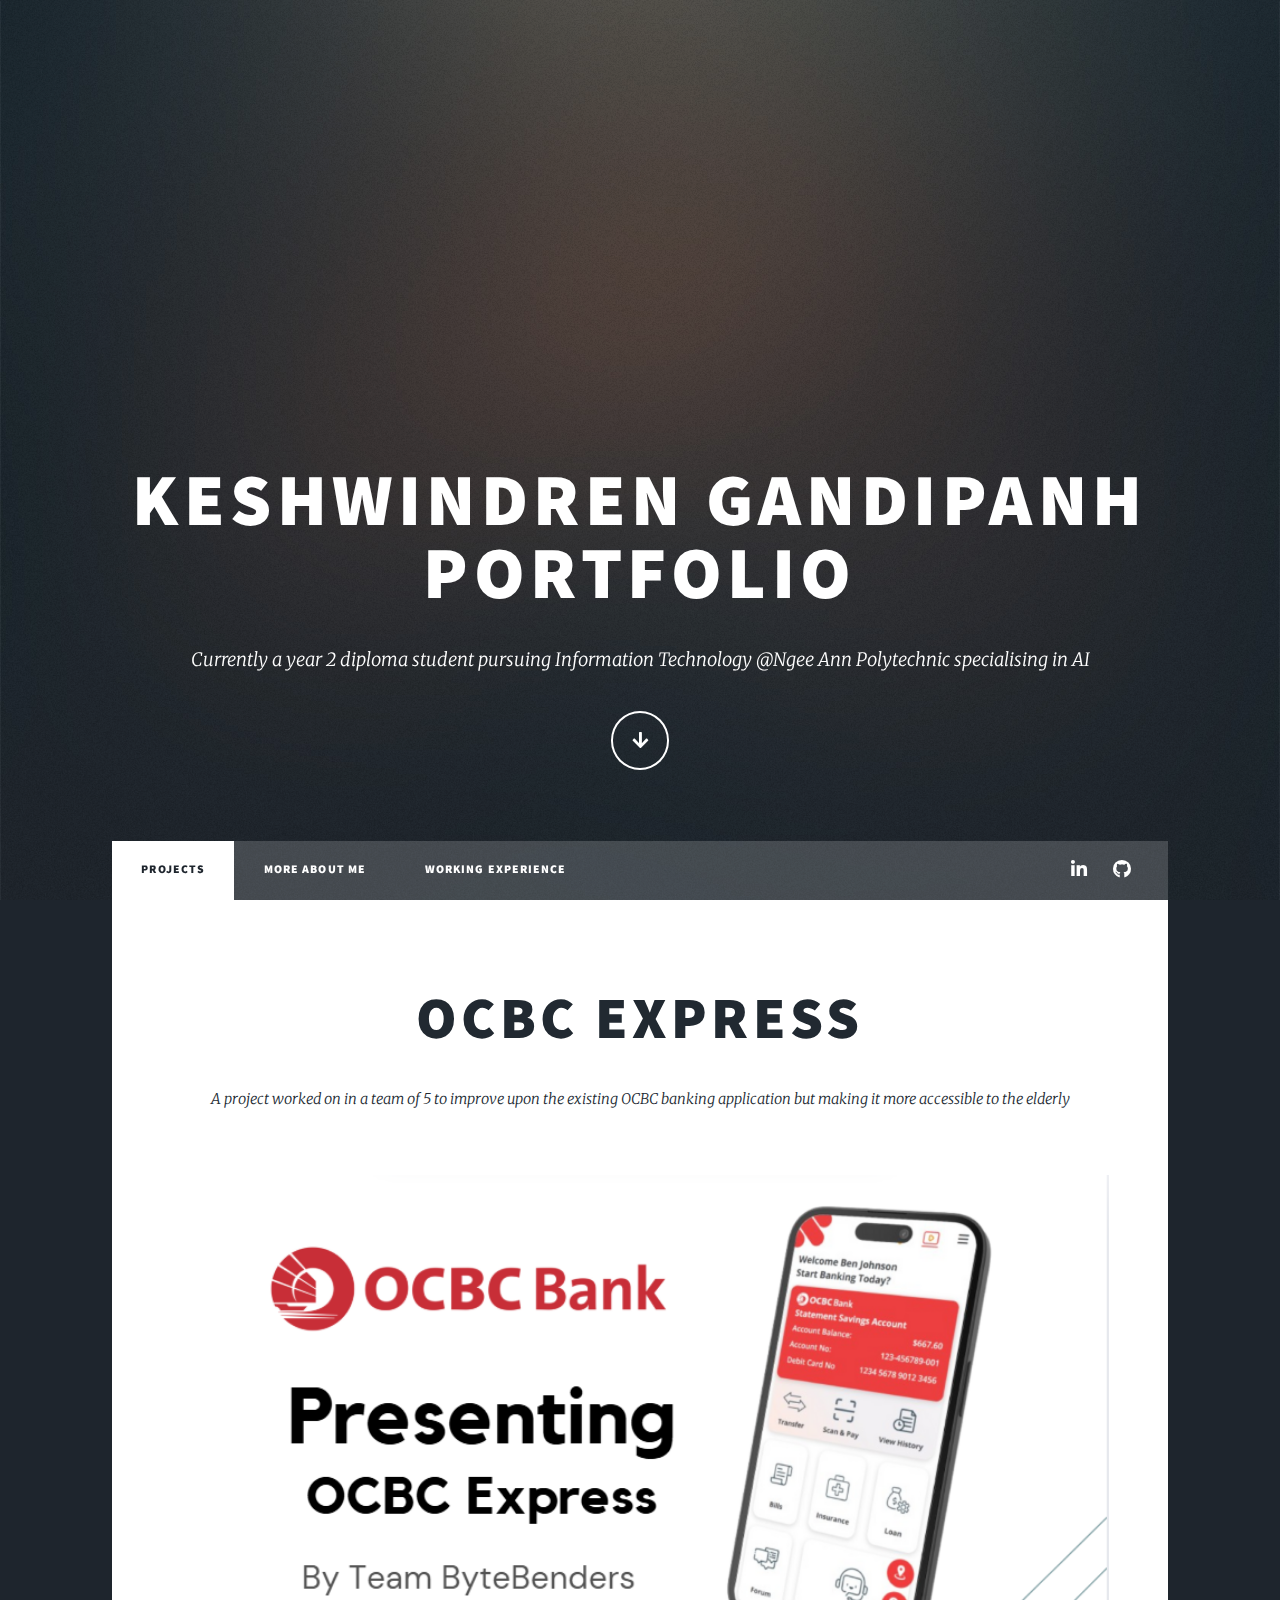
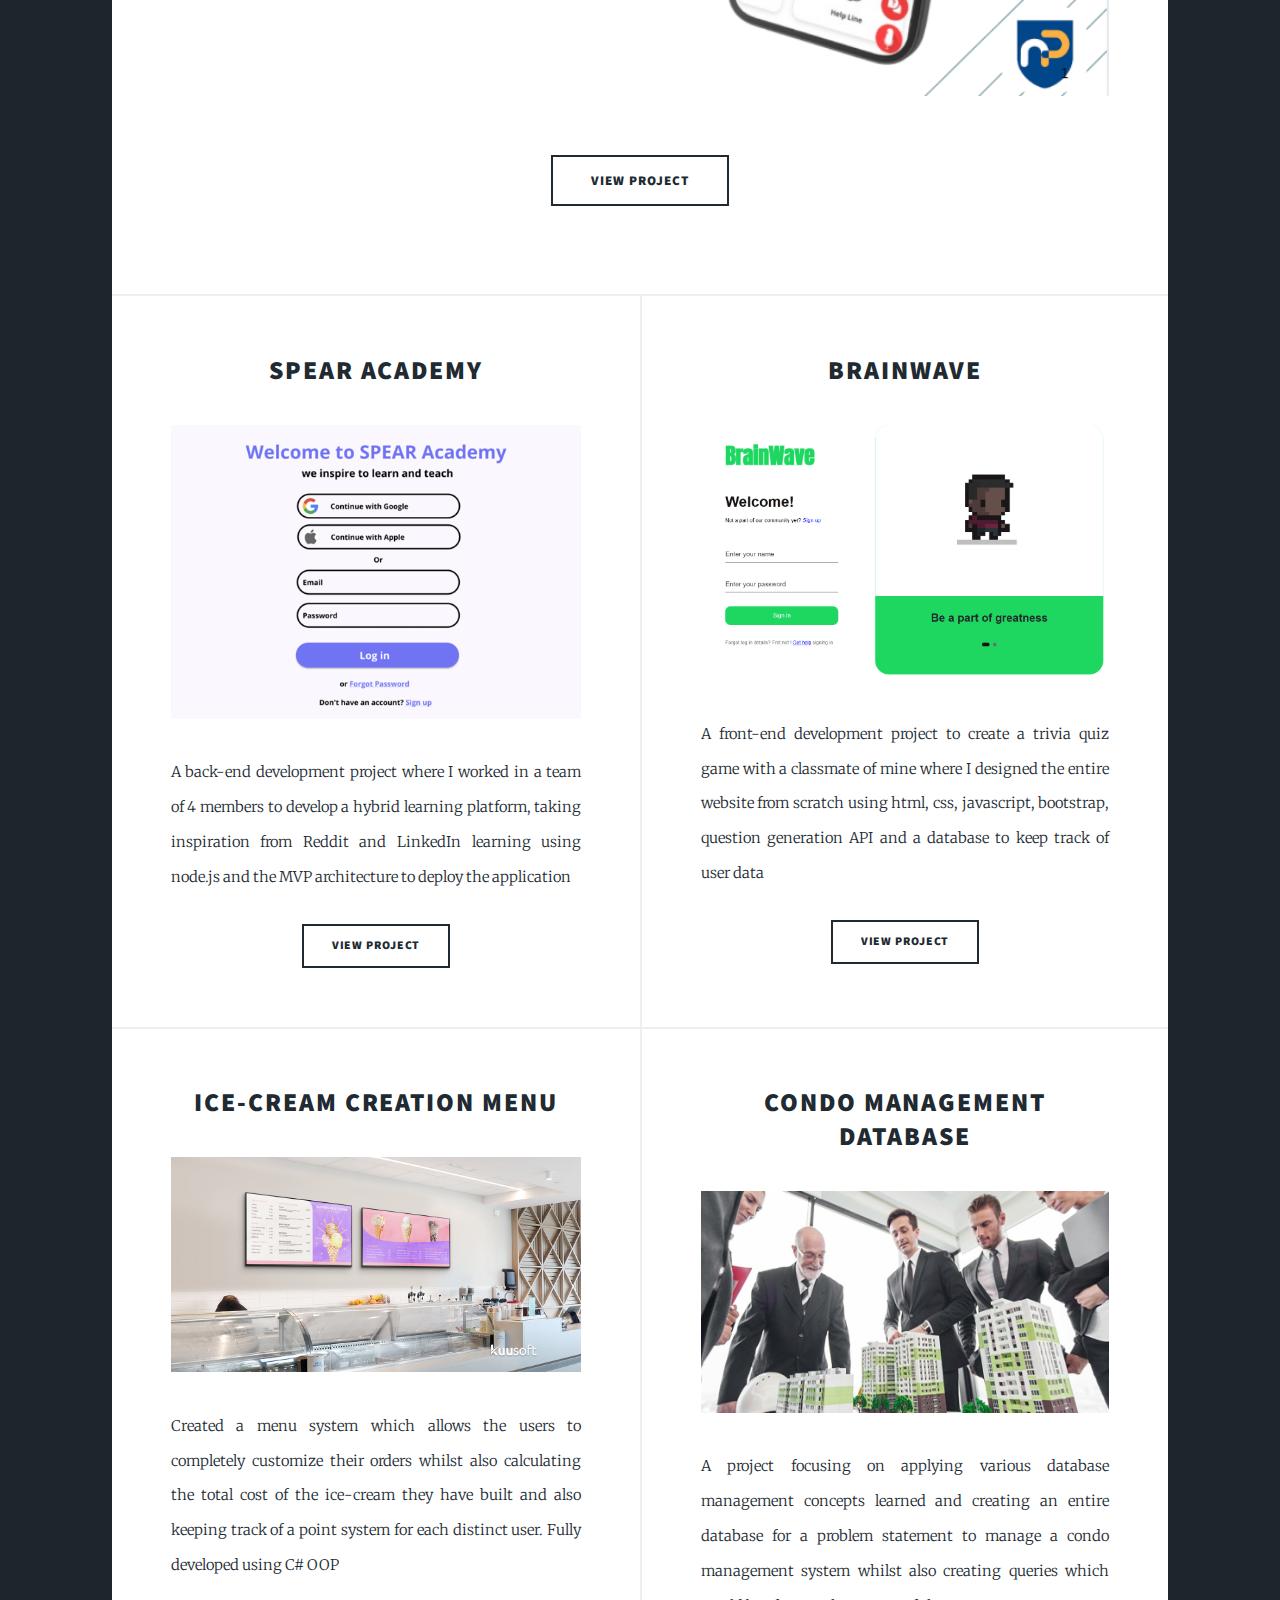
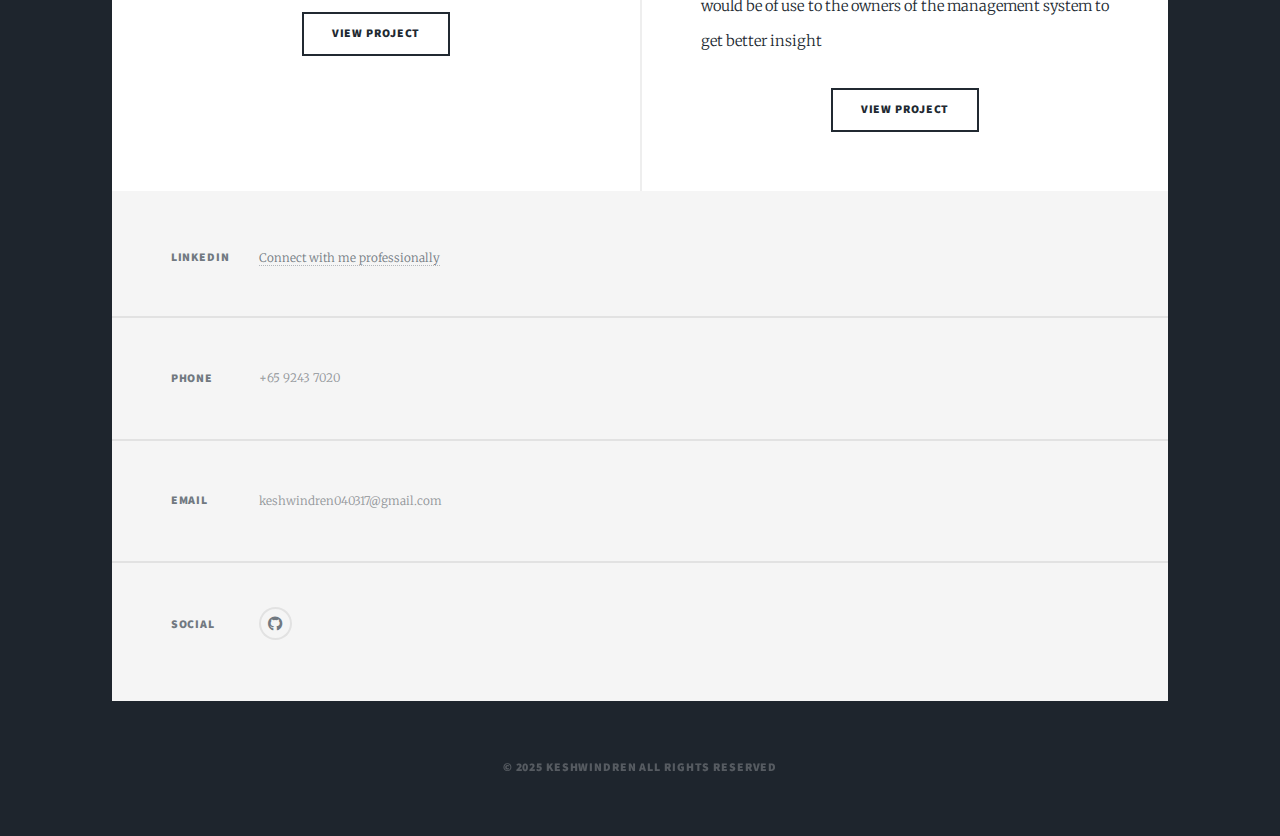
<file: index.html>
<!DOCTYPE HTML>
<!--
	Massively by HTML5 UP
	html5up.net | @ajlkn
	Free for personal and commercial use under the CCA 3.0 license (html5up.net/license)
-->
<html>
	<head>
		<title>Keshwindren Gandipanh Potfolio</title>
		<meta charset="utf-8" />
		<meta name="viewport" content="width=device-width, initial-scale=1, user-scalable=no" />
		<link rel="stylesheet" href="assets/css/main.css" />
		<noscript><link rel="stylesheet" href="assets/css/noscript.css" /></noscript>
		<link href="https://cdnjs.cloudflare.com/ajax/libs/font-awesome/4.7.0/css/font-awesome.min.css" rel="stylesheet">
	</head>
	<body class="is-preload">

		<!-- Wrapper -->
			<div id="wrapper" class="fade-in">

				<!-- Intro -->
					<div id="intro">
						<h1>Keshwindren Gandipanh<br />
						Portfolio</h1>
						<p>Currently a year 2 diploma student pursuing Information Technology @Ngee Ann Polytechnic specialising in AI</p>
						<ul class="actions">
							<li><a href="#header" class="button icon solid solo fa-arrow-down scrolly">Continue</a></li>
						</ul>
					</div>

				<!-- Header -->
					<header id="header">
						<a href="index.html" class="logo">Know About My Projects</a>
					</header>

				<!-- Nav -->
					<nav id="nav">
						<ul class="links">
							<li class="active"><a href="index.html">Projects</a></li>
							<li><a href="generic.html">More About Me</a></li>
							<li><a href="elements.html">Working Experience</a></li>
						</ul>
						<ul class="icons">
							<li><a href="https://www.linkedin.com/in/keshwindren-gandipanh04/" class="icon brands fa-linkedin"><span class="label">LinkedIn</span></a></li>
							<li><a href="https://github.com/Keshyyyyy" class="icon brands fa-github"><span class="label">GitHub</span></a></li>
						</ul>
					</nav>

				<!-- Main -->
					<div id="main">

						<!-- Featured Post -->
							<article class="post featured">
								<header class="major">
									<h2>OCBC Express</h2>
									<p>A project worked on in a team of 5 to improve upon the existing OCBC banking application but making it more accessible to the elderly
									</p>
								</header>
								<a href="https://github.com/Guanquan18/Full_Stack_Development_OCBC" class="image main"><img src="images/ocbc express.png" alt="" /></a>
								<ul class="actions special">
									<li><a href="https://github.com/Guanquan18/Full_Stack_Development_OCBC" class="button large">View Project</a></li>
								</ul>
							</article>

						<!-- Posts -->
							<section class="posts">
								<article>
									<header>
										<h2>Spear Academy</h2>
									</header>
									<a href="https://github.com/Guanquan18/BED2024Apr_P05_T4/tree/main/SpearAcademy_website" class="image fit"><img src="images/spear academy.png" alt="" /></a>
									<p>A back-end development project where I worked in a team of 4 members to develop a hybrid learning platform, taking inspiration from Reddit and LinkedIn learning using node.js and the MVP architecture to deploy the application</p>
									<ul class="actions special">
										<li><a href="https://github.com/Guanquan18/BED2024Apr_P05_T4/tree/main/SpearAcademy_website" class="button">View Project</a></li>
									</ul>
								</article>
								<article>
									<header>
										<h2>BrainWave</h2>
									</header>
									<a href="https://github.com/Keshyyyyy/FED_Assignment_02" class="image fit"><img src="images/brainwave.png" alt="" /></a>
									<p>A front-end development project to create a trivia quiz game with a classmate of mine where I designed the entire website from scratch using html, css, javascript, bootstrap, question generation API and a database to keep track of user data </p>
									<ul class="actions special">
										<li><a href="https://github.com/Keshyyyyy/FED_Assignment_02" class="button">View Project</a></li>
									</ul>
								</article>
								<article>
									<header>
										<h2>Ice-Cream Creation Menu</h2>
									</header>
									<a href="https://github.com/Guanquan18/PRG2_Assignment/tree/master/S10257825_PRG2Assignment" class="image fit"><img src="images/ice cream website.jpg" alt="" /></a>
									<p>Created a menu system which allows the users to completely customize their orders whilst also calculating the total cost of the ice-cream they have built and also keeping track of a point system for each distinct user. Fully developed using C# OOP</p>
									<ul class="actions special">
										<li><a href="https://github.com/Guanquan18/PRG2_Assignment/tree/master/S10257825_PRG2Assignment" class="button">View Project</a></li>
									</ul>
								</article>
								<article>
									<header>
										<h2>Condo Management Database</h2>
									</header>
									<a href="https://github.com/Guanquan18/DataBase_Assignment" class="image fit"><img src="images/condo management system.jpg" alt="" /></a>
									<p>A project focusing on applying various database management concepts learned and creating an entire database for a problem statement to manage a condo management system whilst also creating queries which would be of use to the owners of the management system to get better insight</p>
									<ul class="actions special">
										<li><a href="https://github.com/Guanquan18/DataBase_Assignment" class="button">View Project</a></li>
									</ul>
								</article>
							</section>

					</div>

				<!-- Footer -->
					<footer id="footer">
						<section class="split contact">
							<section class="alt">
								<h3>LinkedIn</h3>
								<p><a href="https://www.linkedin.com/in/keshwindren-gandipanh04/">Connect with me professionally</a></p>
							</section>
							<section>
								<h3>Phone</h3>
								<p>+65 9243 7020</p>
							</section>
							<section>
								<h3>Email</h3>
								<p>keshwindren040317@gmail.com</p>
							</section>
							<section>
								<h3>Social</h3>
								<ul class="icons alt">
									<li><a href="https://github.com/Keshyyyyy" class="icon brands alt fa-github"><span class="label">GitHub</span></a></li>
								</ul>
							</section>
						</section>
					</footer>

				<!-- Copyright -->
					<div id="copyright">
						<ul><li>&copy; 2025 Keshwindren All Rights Reserved</li></ul>
					</div>

			</div>

		<!-- Scripts -->
			<script src="assets/js/jquery.min.js"></script>
			<script src="assets/js/jquery.scrollex.min.js"></script>
			<script src="assets/js/jquery.scrolly.min.js"></script>
			<script src="assets/js/browser.min.js"></script>
			<script src="assets/js/breakpoints.min.js"></script>
			<script src="assets/js/util.js"></script>
			<script src="assets/js/main.js"></script>

	</body>
</html>
</file>
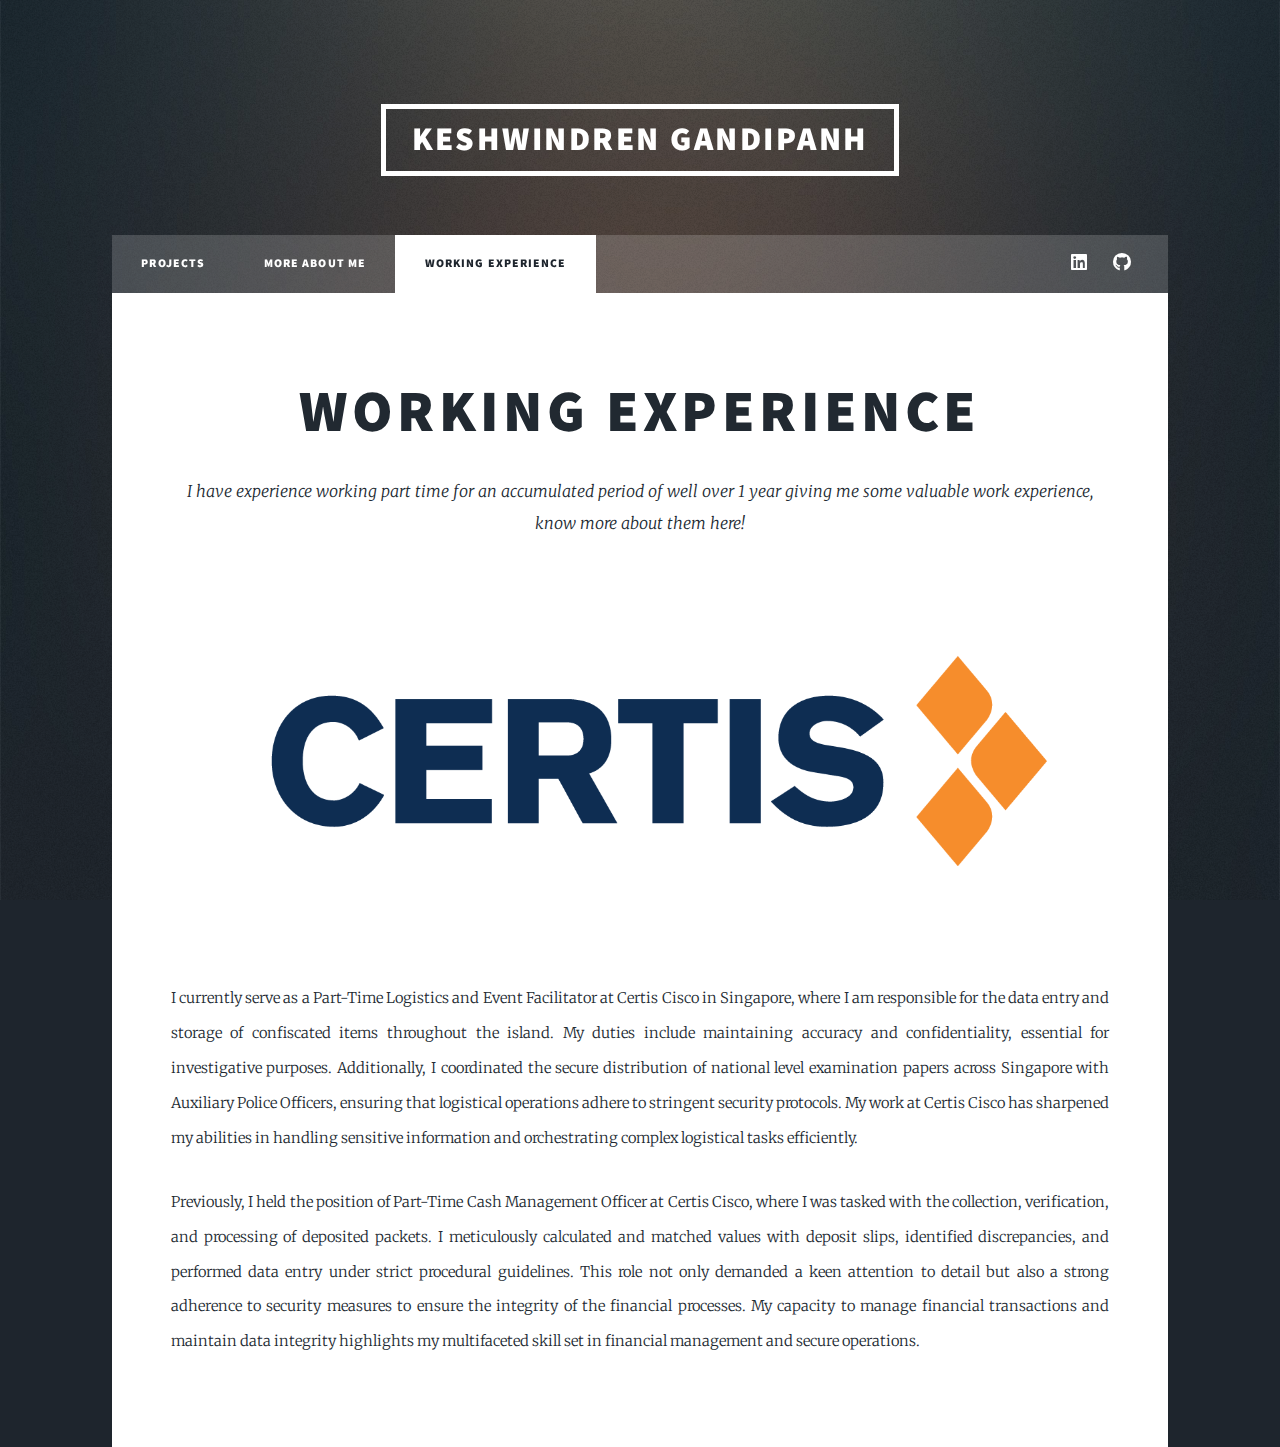
<file: elements.html>
<!DOCTYPE HTML>
<!--
	Massively by HTML5 UP
	html5up.net | @ajlkn
	Free for personal and commercial use under the CCA 3.0 license (html5up.net/license)
-->
<html>
	<head>
		<title>Keshwindren Gandipanh Portfolio</title>
		<meta charset="utf-8" />
		<meta name="viewport" content="width=device-width, initial-scale=1, user-scalable=no" />
		<link rel="stylesheet" href="assets/css/main.css" />
		<noscript><link rel="stylesheet" href="assets/css/noscript.css" /></noscript>
	</head>
	<body class="is-preload">

		<!-- Wrapper -->
			<div id="wrapper">

				<!-- Header -->
					<header id="header">
						<a href="index.html" class="logo">Keshwindren Gandipanh</a>
					</header>

				<!-- Nav -->
					<nav id="nav">
						<ul class="links">
							<li><a href="index.html">Projects</a></li>
							<li><a href="generic.html">More About Me</a></li>
							<li class="active"><a href="elements.html">Working Experience</a></li>
						</ul>
						<ul class="icons">
							<li><a href="https://www.linkedin.com/in/keshwindren-gandipanh04/" class="icon brands fa-linkedin"><span class="label">LinkedIn</span></a></li>
							<li><a href="https://github.com/Keshyyyyy" class="icon brands fa-github"><span class="label">GitHub</span></a></li>
						</ul>
					</nav>

				<!-- Main -->
					<div id="main">

						<!-- Post -->
							<section class="post">
								<header class="major">
									<h1>Working Experience</h1>
									<p>I have experience working part time for an accumulated period of well over 1 year giving me some valuable work experience, know more about them here!</p>
								</header>
								<div class="image main"><img src="images/certis logo.png" alt="Descriptive text here" /></div>
								<p>I currently serve as a Part-Time Logistics and Event Facilitator at Certis Cisco in Singapore, where I am responsible for the data entry and storage of confiscated items throughout the island. My duties include maintaining accuracy and confidentiality, essential for investigative purposes. Additionally, I coordinated the secure distribution of national level examination papers across Singapore with Auxiliary Police Officers, ensuring that logistical operations adhere to stringent security protocols. My work at Certis Cisco has sharpened my abilities in handling sensitive information and orchestrating complex logistical tasks efficiently.</p>

								<p>Previously, I held the position of Part-Time Cash Management Officer at Certis Cisco, where I was tasked with the collection, verification, and processing of deposited packets. I meticulously calculated and matched values with deposit slips, identified discrepancies, and performed data entry under strict procedural guidelines. This role not only demanded a keen attention to detail but also a strong adherence to security measures to ensure the integrity of the financial processes. My capacity to manage financial transactions and maintain data integrity highlights my multifaceted skill set in financial management and secure operations.</p>
								</section>

					</div>


			</div>

		<!-- Scripts -->
			<script src="assets/js/jquery.min.js"></script>
			<script src="assets/js/jquery.scrollex.min.js"></script>
			<script src="assets/js/jquery.scrolly.min.js"></script>
			<script src="assets/js/browser.min.js"></script>
			<script src="assets/js/breakpoints.min.js"></script>
			<script src="assets/js/util.js"></script>
			<script src="assets/js/main.js"></script>

	</body>
</html>
</file>
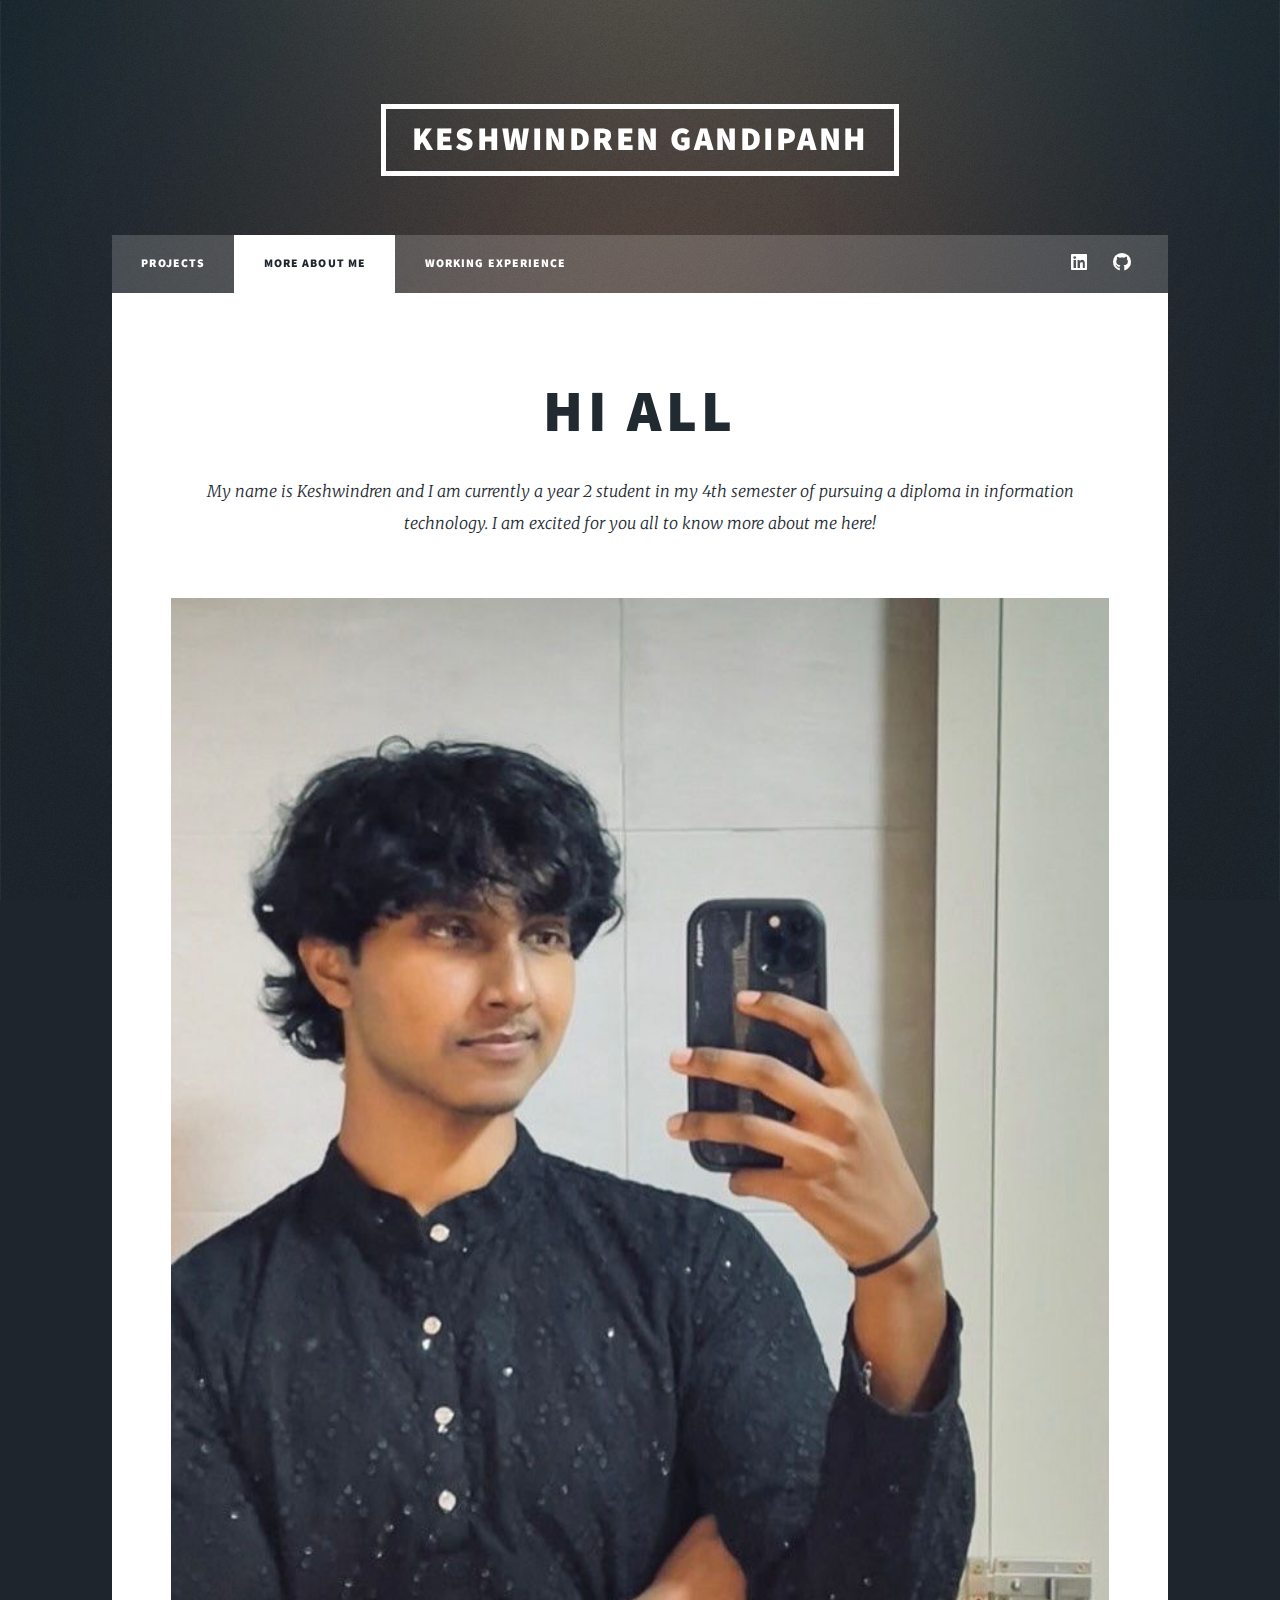
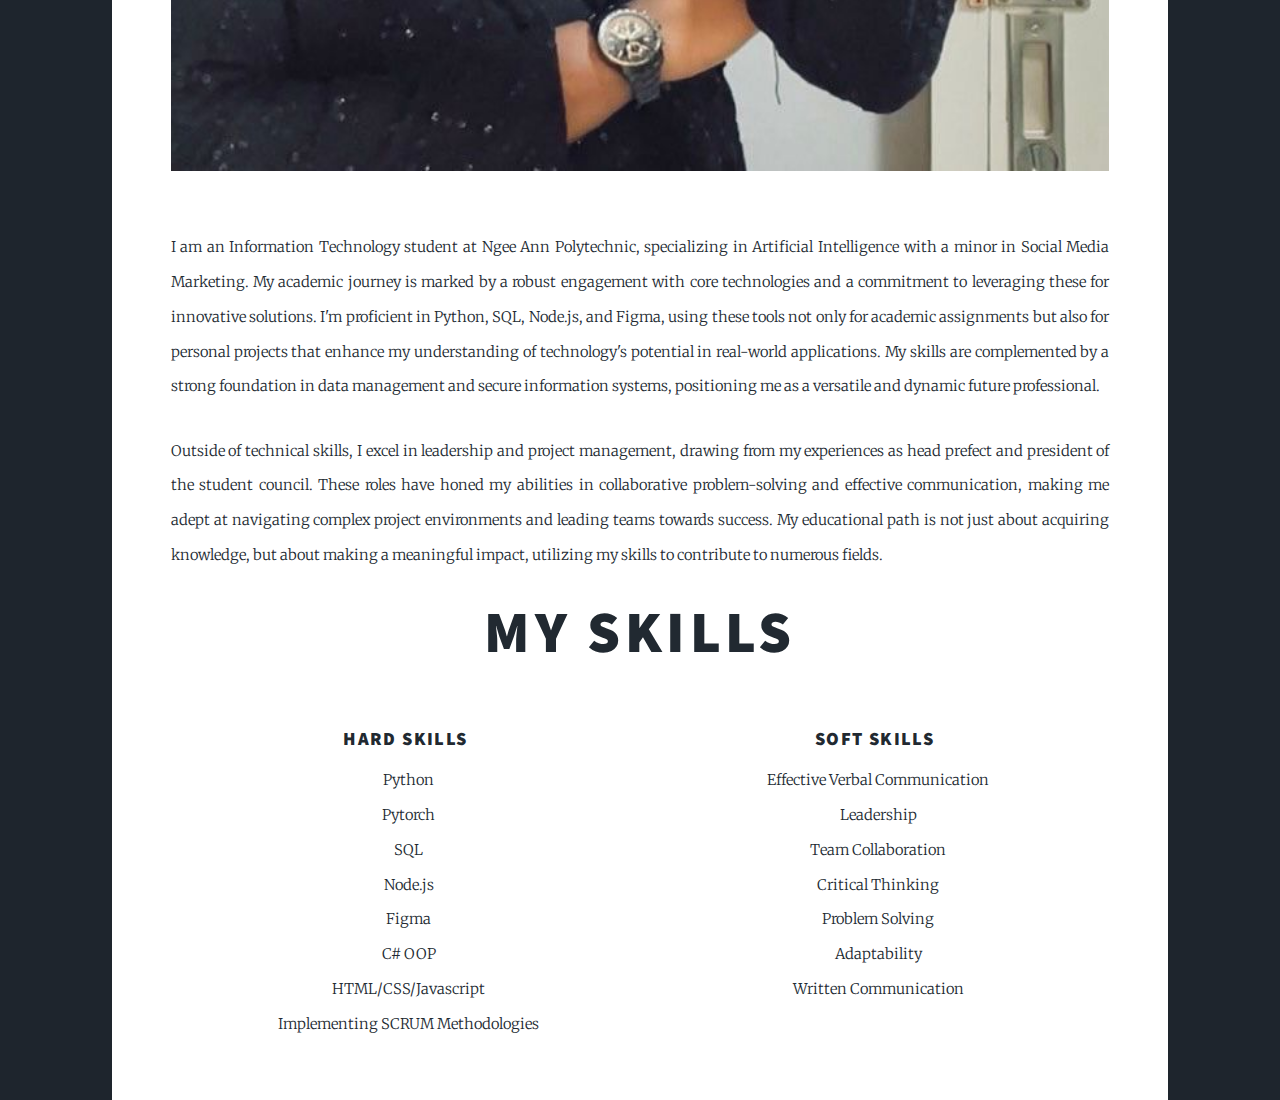
<file: generic.html>
<!DOCTYPE HTML>
<!--
    Massively by HTML5 UP
    html5up.net | @ajlkn
    Free for personal and commercial use under the CCA 3.0 license (html5up.net/license)
-->
<html>
    <head>
        <title>Keshwindren Gandipanh Portfolio</title>
        <meta charset="utf-8" />
        <meta name="viewport" content="width=device-width, initial-scale=1, user-scalable=no" />
        <link rel="stylesheet" href="assets/css/main.css" />
        <noscript><link rel="stylesheet" href="assets/css/noscript.css" /></noscript>
    </head>
    <body class="is-preload">

        <!-- Wrapper -->
        <div id="wrapper">

            <!-- Header -->
            <header id="header">
                <a href="index.html" class="logo">Keshwindren Gandipanh</a>
            </header>

            <!-- Nav -->
            <nav id="nav">
                <ul class="links">
                    <li><a href="index.html">Projects</a></li>
                    <li class="active"><a href="generic.html">More About Me</a></li>
                    <li><a href="elements.html">Working Experience</a></li>
                </ul>
                <ul class="icons">
                    <li><a href="https://www.linkedin.com/in/keshwindren-gandipanh04/" class="icon brands fa-linkedin"><span class="label">LinkedIn</span></a></li>
                    <li><a href="https://github.com/Keshyyyyy" class="icon brands fa-github"><span class="label">GitHub</span></a></li>
                </ul>
            </nav>

            <!-- Main -->
            <div id="main">

                <!-- Post -->
                <section class="post">
                    <header class="major">
                        <h1>Hi all</h1>
                        <p>My name is Keshwindren and I am currently a year 2 student in my 4th semester of pursuing a diploma in information technology. I am excited for you all to know more about me here!</p>
                    </header>
                    <div class="image main"><img src="images/mirror selfie long hair.jpg" alt="Descriptive text here" /></div>
                    <p>I am an Information Technology student at Ngee Ann Polytechnic, specializing in Artificial Intelligence with a minor in Social Media Marketing. My academic journey is marked by a robust engagement with core technologies and a commitment to leveraging these for innovative solutions. I'm proficient in Python, SQL, Node.js, and Figma, using these tools not only for academic assignments but also for personal projects that enhance my understanding of technology's potential in real-world applications. My skills are complemented by a strong foundation in data management and secure information systems, positioning me as a versatile and dynamic future professional.</p>
                    <p>Outside of technical skills, I excel in leadership and project management, drawing from my experiences as head prefect and president of the student council. These roles have honed my abilities in collaborative problem-solving and effective communication, making me adept at navigating complex project environments and leading teams towards success. My educational path is not just about acquiring knowledge, but about making a meaningful impact, utilizing my skills to contribute to numerous fields.</p>
                                <!-- New Skills Section -->
								<section class="post">
									<header class="major">
										<h2>My Skills</h2>
									</header>
									<div class="skills-container">
										<div class="skills-section">
											<h3>Hard Skills</h3>
											<ul>
												<li>Python</li>
												<li>Pytorch</li>
												<li>SQL</li>
												<li>Node.js</li>
												<li>Figma</li>
												<li>C# OOP</li>
												<li>HTML/CSS/Javascript</li>
												<li>Implementing SCRUM Methodologies</li>
											</ul>
										</div>
										<div class="skills-section">
											<h3>Soft Skills</h3>
											<ul>
												<li>Effective Verbal Communication</li>
												<li>Leadership</li>
												<li>Team Collaboration</li>
												<li>Critical Thinking</li>
												<li>Problem Solving</li>
												<li>Adaptability</li>
												<li>Written Communication</li>
											</ul>
										</div>
									</div>
								</section>
				</section>


            </div> <!-- End Main -->

        </div> <!-- End Wrapper -->

        <!-- Scripts -->
        <script src="assets/js/jquery.min.js"></script>
        <script src="assets/js/jquery.scrollex.min.js"></script>
        <script src="assets/js/jquery.scrolly.min.js"></script>
        <script src="assets/js/browser.min.js"></script>
        <script src="assets/js/breakpoints.min.js"></script>
        <script src="assets/js/util.js"></script>
        <script src="assets/js/main.js"></script>

    </body>
</html>
</file>
<file: assets/css/main.css>
@import url(fontawesome-all.min.css);
@import url("https://fonts.googleapis.com/css?family=Merriweather:300,700,300italic,700italic|Source+Sans+Pro:900");

/*
	Massively by HTML5 UP
	html5up.net | @ajlkn
	Free for personal and commercial use under the CCA 3.0 license (html5up.net/license)
*/

html, body, div, span, applet, object,
iframe, h1, h2, h3, h4, h5, h6, p, blockquote,
pre, a, abbr, acronym, address, big, cite,
code, del, dfn, em, img, ins, kbd, q, s, samp,
small, strike, strong, sub, sup, tt, var, b,
u, i, center, dl, dt, dd, ol, ul, li, fieldset,
form, label, legend, table, caption, tbody,
tfoot, thead, tr, th, td, article, aside,
canvas, details, embed, figure, figcaption,
footer, header, hgroup, menu, nav, output, ruby,
section, summary, time, mark, audio, video {
	margin: 0;
	padding: 0;
	border: 0;
	font-size: 100%;
	font: inherit;
	vertical-align: baseline;}

article, aside, details, figcaption, figure,
footer, header, hgroup, menu, nav, section {
	display: block;}

body {
	line-height: 1;
}

ol, ul {
	list-style: none;
}

blockquote, q {
	quotes: none;
}

	blockquote:before, blockquote:after, q:before, q:after {
		content: '';
		content: none;
	}

table {
	border-collapse: collapse;
	border-spacing: 0;
}

body {
	-webkit-text-size-adjust: none;
}

mark {
	background-color: transparent;
	color: inherit;
}

input::-moz-focus-inner {
	border: 0;
	padding: 0;
}

input, select, textarea {
	-moz-appearance: none;
	-webkit-appearance: none;
	-ms-appearance: none;
	appearance: none;
}

/* Basic */

	@-ms-viewport {
		width: device-width;
	}

	body {
		-ms-overflow-style: scrollbar;
	}

	@media screen and (max-width: 480px) {

		html, body {
			min-width: 320px;
		}

	}

	html {
		box-sizing: border-box;
	}

	*, *:before, *:after {
		box-sizing: inherit;
	}

	body {
		background-color: #1e252d;
	}

		body.is-preload *, body.is-preload *:before, body.is-preload *:after {
			-moz-animation: none !important;
			-webkit-animation: none !important;
			-ms-animation: none !important;
			animation: none !important;
			-moz-transition: none !important;
			-webkit-transition: none !important;
			-ms-transition: none !important;
			transition: none !important;
		}

/* Type */

	html {
		font-size: 16pt;
	}

		@media screen and (max-width: 1680px) {

			html {
				font-size: 12pt;
			}

		}

		@media screen and (max-width: 1280px) {

			html {
				font-size: 11pt;
			}

		}

		@media screen and (max-width: 360px) {

			html {
				font-size: 10pt;
			}

		}

	body {
		color: #212931;
	}

	body, input, select, textarea {
		font-family: "Merriweather", Georgia, serif;
		font-weight: 300;
		font-size: 1rem;
		line-height: 2.375;
	}

	.skills-container {
		display: flex; /* Establishes a flex container */
		justify-content: center; /* Spaces out the child elements evenly */
		align-items: flex-start; /* Aligns items at the start of the container */
		margin-top: 20px; /* Optional: Adds some space above the skills container */
		max-width: 100%; /* Sets a max-width for the container */
		margin-left: auto; /* Auto margin for center alignment */
		margin-right: auto; /* Auto margin for center alignment */
	
	}
	
	.skills-section {
		width:50%;
		padding: 0 20px; /* Adds padding inside each section */
		box-sizing: border-box;
	}
	
	.skills-section ul {
		list-style: none; /* Removes bullet points from the list */
		padding: 0; /* Removes padding */
		margin: 0;
		text-align: center;
	}
	
	.skills-section h3 {
		margin-top: 0; /* Removes top margin from headings */
		margin-bottom: 10px; /* Adds a little space below the headings */
		text-align: center;
	}
	

	a {
		-moz-transition: color 0.2s ease-in-out, background-color 0.2s ease-in-out, border-color 0.2s ease-in-out, box-shadow 0.2s ease-in-out;
		-webkit-transition: color 0.2s ease-in-out, background-color 0.2s ease-in-out, border-color 0.2s ease-in-out, box-shadow 0.2s ease-in-out;
		-ms-transition: color 0.2s ease-in-out, background-color 0.2s ease-in-out, border-color 0.2s ease-in-out, box-shadow 0.2s ease-in-out;
		transition: color 0.2s ease-in-out, background-color 0.2s ease-in-out, border-color 0.2s ease-in-out, box-shadow 0.2s ease-in-out;
		border-bottom: dotted 1px;
		text-decoration: none;
	}

		a:hover {
			border-bottom-color: transparent;
		}

	strong, b {
		font-weight: 600;
	}

	em, i {
		font-style: italic;
	}

	p {
		text-align: justify;
		margin: 0 0 2rem 0;
	}

	h1, h2, h3, h4, h5, h6 {
		font-family: "Source Sans Pro", Helvetica, sans-serif;
		font-weight: 900;
		line-height: 1.5;
		letter-spacing: 0.075em;
		text-transform: uppercase;
		margin: 0 0 1rem 0;
	}

		h1 a, h2 a, h3 a, h4 a, h5 a, h6 a {
			border-bottom: 0;
			color: inherit;
			text-decoration: none;
		}

	h1 {
		font-size: 4rem;
		line-height: 1.1;
		margin: 0 0 2rem 0;
	}

	h2 {
		font-size: 1.75rem;
		line-height: 1.3;
		margin: 0 0 1.5rem 0;
	}

	h3 {
		font-size: 1.25rem;
		margin: 0 0 1.5rem 0;
	}

	h4 {
		font-size: 1rem;
	}

	h5 {
		font-size: 0.9rem;
	}

	h6 {
		font-size: 0.8rem;
	}

	sub {
		font-size: 0.8rem;
		position: relative;
		top: 0.5rem;
	}

	sup {
		font-size: 0.8rem;
		position: relative;
		top: -0.5rem;
	}

	blockquote {
		border-left: solid 4px;
		font-style: italic;
		margin: 0 0 2rem 0;
		padding: 0.5rem 0 0.5rem 2rem;
	}

	code {
		border: solid 2px;
		font-family: "Courier New", monospace;
		font-size: 0.9rem;
		margin: 0 0.25rem;
		padding: 0.25rem 0.65rem;
	}

	pre {
		-webkit-overflow-scrolling: touch;
		font-family: "Courier New", monospace;
		font-size: 0.9rem;
		margin: 0 0 2rem 0;
	}

		pre code {
			display: block;
			line-height: 1.75;
			padding: 1rem 1.5rem;
			overflow-x: auto;
		}

	hr {
		border: 0;
		border-bottom: solid 2px;
		margin: 3rem 0;
	}

		hr.major {
			margin: 5rem 0;
		}

	.align-left {
		text-align: left;
	}

	.align-center {
		text-align: center;
	}

	.align-right {
		text-align: right;
	}

	input, select, textarea {
		color: #212931;
	}

	a {
		color: #212931;
		border-bottom-color: rgba(33, 41, 49, 0.5);
	}

		a:hover {
			border-bottom-color: transparent;
			color: #18bfef !important;
		}

	strong, b {
		color: #212931;
	}

	h1, h2, h3, h4, h5, h6 {
		color: #212931;
	}

	blockquote {
		border-left-color: #eeeeee;
	}

	code {
		background: rgba(220, 220, 220, 0.25);
		border-color: #eeeeee;
	}

	hr {
		border-bottom-color: #eeeeee;
	}

/* Row */

	.row {
		display: flex;
		flex-wrap: wrap;
		box-sizing: border-box;
		align-items: stretch;
	}

		.row > * {
			box-sizing: border-box;
		}

		.row.gtr-uniform > * > :last-child {
			margin-bottom: 0;
		}

		.row.aln-left {
			justify-content: flex-start;
		}

		.row.aln-center {
			justify-content: center;
		}

		.row.aln-right {
			justify-content: flex-end;
		}

		.row.aln-top {
			align-items: flex-start;
		}

		.row.aln-middle {
			align-items: center;
		}

		.row.aln-bottom {
			align-items: flex-end;
		}

		.row > .imp {
			order: -1;
		}

		.row > .col-1 {
			width: 8.33333%;
		}

		.row > .off-1 {
			margin-left: 8.33333%;
		}

		.row > .col-2 {
			width: 16.66667%;
		}

		.row > .off-2 {
			margin-left: 16.66667%;
		}

		.row > .col-3 {
			width: 25%;
		}

		.row > .off-3 {
			margin-left: 25%;
		}

		.row > .col-4 {
			width: 33.33333%;
		}

		.row > .off-4 {
			margin-left: 33.33333%;
		}

		.row > .col-5 {
			width: 41.66667%;
		}

		.row > .off-5 {
			margin-left: 41.66667%;
		}

		.row > .col-6 {
			width: 50%;
		}

		.row > .off-6 {
			margin-left: 50%;
		}

		.row > .col-7 {
			width: 58.33333%;
		}

		.row > .off-7 {
			margin-left: 58.33333%;
		}

		.row > .col-8 {
			width: 66.66667%;
		}

		.row > .off-8 {
			margin-left: 66.66667%;
		}

		.row > .col-9 {
			width: 75%;
		}

		.row > .off-9 {
			margin-left: 75%;
		}

		.row > .col-10 {
			width: 83.33333%;
		}

		.row > .off-10 {
			margin-left: 83.33333%;
		}

		.row > .col-11 {
			width: 91.66667%;
		}

		.row > .off-11 {
			margin-left: 91.66667%;
		}

		.row > .col-12 {
			width: 100%;
		}

		.row > .off-12 {
			margin-left: 100%;
		}

		.row.gtr-0 {
			margin-top: 0;
			margin-left: 0rem;
		}

			.row.gtr-0 > * {
				padding: 0 0 0 0rem;
			}

			.row.gtr-0.gtr-uniform {
				margin-top: 0rem;
			}

				.row.gtr-0.gtr-uniform > * {
					padding-top: 0rem;
				}

		.row.gtr-25 {
			margin-top: 0;
			margin-left: -0.375rem;
		}

			.row.gtr-25 > * {
				padding: 0 0 0 0.375rem;
			}

			.row.gtr-25.gtr-uniform {
				margin-top: -0.375rem;
			}

				.row.gtr-25.gtr-uniform > * {
					padding-top: 0.375rem;
				}

		.row.gtr-50 {
			margin-top: 0;
			margin-left: -0.75rem;
		}

			.row.gtr-50 > * {
				padding: 0 0 0 0.75rem;
			}

			.row.gtr-50.gtr-uniform {
				margin-top: -0.75rem;
			}

				.row.gtr-50.gtr-uniform > * {
					padding-top: 0.75rem;
				}

		.row {
			margin-top: 0;
			margin-left: -1.5rem;
		}

			.row > * {
				padding: 0 0 0 1.5rem;
			}

			.row.gtr-uniform {
				margin-top: -1.5rem;
			}

				.row.gtr-uniform > * {
					padding-top: 1.5rem;
				}

		.row.gtr-150 {
			margin-top: 0;
			margin-left: -2.25rem;
		}

			.row.gtr-150 > * {
				padding: 0 0 0 2.25rem;
			}

			.row.gtr-150.gtr-uniform {
				margin-top: -2.25rem;
			}

				.row.gtr-150.gtr-uniform > * {
					padding-top: 2.25rem;
				}

		.row.gtr-200 {
			margin-top: 0;
			margin-left: -3rem;
		}

			.row.gtr-200 > * {
				padding: 0 0 0 3rem;
			}

			.row.gtr-200.gtr-uniform {
				margin-top: -3rem;
			}

				.row.gtr-200.gtr-uniform > * {
					padding-top: 3rem;
				}

		@media screen and (max-width: 1680px) {

			.row {
				display: flex;
				flex-wrap: wrap;
				box-sizing: border-box;
				align-items: stretch;
			}

				.row > * {
					box-sizing: border-box;
				}

				.row.gtr-uniform > * > :last-child {
					margin-bottom: 0;
				}

				.row.aln-left {
					justify-content: flex-start;
				}

				.row.aln-center {
					justify-content: center;
				}

				.row.aln-right {
					justify-content: flex-end;
				}

				.row.aln-top {
					align-items: flex-start;
				}

				.row.aln-middle {
					align-items: center;
				}

				.row.aln-bottom {
					align-items: flex-end;
				}

				.row > .imp-xlarge {
					order: -1;
				}

				.row > .col-1-xlarge {
					width: 8.33333%;
				}

				.row > .off-1-xlarge {
					margin-left: 8.33333%;
				}

				.row > .col-2-xlarge {
					width: 16.66667%;
				}

				.row > .off-2-xlarge {
					margin-left: 16.66667%;
				}

				.row > .col-3-xlarge {
					width: 25%;
				}

				.row > .off-3-xlarge {
					margin-left: 25%;
				}

				.row > .col-4-xlarge {
					width: 33.33333%;
				}

				.row > .off-4-xlarge {
					margin-left: 33.33333%;
				}

				.row > .col-5-xlarge {
					width: 41.66667%;
				}

				.row > .off-5-xlarge {
					margin-left: 41.66667%;
				}

				.row > .col-6-xlarge {
					width: 50%;
				}

				.row > .off-6-xlarge {
					margin-left: 50%;
				}

				.row > .col-7-xlarge {
					width: 58.33333%;
				}

				.row > .off-7-xlarge {
					margin-left: 58.33333%;
				}

				.row > .col-8-xlarge {
					width: 66.66667%;
				}

				.row > .off-8-xlarge {
					margin-left: 66.66667%;
				}

				.row > .col-9-xlarge {
					width: 75%;
				}

				.row > .off-9-xlarge {
					margin-left: 75%;
				}

				.row > .col-10-xlarge {
					width: 83.33333%;
				}

				.row > .off-10-xlarge {
					margin-left: 83.33333%;
				}

				.row > .col-11-xlarge {
					width: 91.66667%;
				}

				.row > .off-11-xlarge {
					margin-left: 91.66667%;
				}

				.row > .col-12-xlarge {
					width: 100%;
				}

				.row > .off-12-xlarge {
					margin-left: 100%;
				}

				.row.gtr-0 {
					margin-top: 0;
					margin-left: 0rem;
				}

					.row.gtr-0 > * {
						padding: 0 0 0 0rem;
					}

					.row.gtr-0.gtr-uniform {
						margin-top: 0rem;
					}

						.row.gtr-0.gtr-uniform > * {
							padding-top: 0rem;
						}

				.row.gtr-25 {
					margin-top: 0;
					margin-left: -0.375rem;
				}

					.row.gtr-25 > * {
						padding: 0 0 0 0.375rem;
					}

					.row.gtr-25.gtr-uniform {
						margin-top: -0.375rem;
					}

						.row.gtr-25.gtr-uniform > * {
							padding-top: 0.375rem;
						}

				.row.gtr-50 {
					margin-top: 0;
					margin-left: -0.75rem;
				}

					.row.gtr-50 > * {
						padding: 0 0 0 0.75rem;
					}

					.row.gtr-50.gtr-uniform {
						margin-top: -0.75rem;
					}

						.row.gtr-50.gtr-uniform > * {
							padding-top: 0.75rem;
						}

				.row {
					margin-top: 0;
					margin-left: -1.5rem;
				}

					.row > * {
						padding: 0 0 0 1.5rem;
					}

					.row.gtr-uniform {
						margin-top: -1.5rem;
					}

						.row.gtr-uniform > * {
							padding-top: 1.5rem;
						}

				.row.gtr-150 {
					margin-top: 0;
					margin-left: -2.25rem;
				}

					.row.gtr-150 > * {
						padding: 0 0 0 2.25rem;
					}

					.row.gtr-150.gtr-uniform {
						margin-top: -2.25rem;
					}

						.row.gtr-150.gtr-uniform > * {
							padding-top: 2.25rem;
						}

				.row.gtr-200 {
					margin-top: 0;
					margin-left: -3rem;
				}

					.row.gtr-200 > * {
						padding: 0 0 0 3rem;
					}

					.row.gtr-200.gtr-uniform {
						margin-top: -3rem;
					}

						.row.gtr-200.gtr-uniform > * {
							padding-top: 3rem;
						}

		}

		@media screen and (max-width: 1280px) {

			.row {
				display: flex;
				flex-wrap: wrap;
				box-sizing: border-box;
				align-items: stretch;
			}

				.row > * {
					box-sizing: border-box;
				}

				.row.gtr-uniform > * > :last-child {
					margin-bottom: 0;
				}

				.row.aln-left {
					justify-content: flex-start;
				}

				.row.aln-center {
					justify-content: center;
				}

				.row.aln-right {
					justify-content: flex-end;
				}

				.row.aln-top {
					align-items: flex-start;
				}

				.row.aln-middle {
					align-items: center;
				}

				.row.aln-bottom {
					align-items: flex-end;
				}

				.row > .imp-large {
					order: -1;
				}

				.row > .col-1-large {
					width: 8.33333%;
				}

				.row > .off-1-large {
					margin-left: 8.33333%;
				}

				.row > .col-2-large {
					width: 16.66667%;
				}

				.row > .off-2-large {
					margin-left: 16.66667%;
				}

				.row > .col-3-large {
					width: 25%;
				}

				.row > .off-3-large {
					margin-left: 25%;
				}

				.row > .col-4-large {
					width: 33.33333%;
				}

				.row > .off-4-large {
					margin-left: 33.33333%;
				}

				.row > .col-5-large {
					width: 41.66667%;
				}

				.row > .off-5-large {
					margin-left: 41.66667%;
				}

				.row > .col-6-large {
					width: 50%;
				}

				.row > .off-6-large {
					margin-left: 50%;
				}

				.row > .col-7-large {
					width: 58.33333%;
				}

				.row > .off-7-large {
					margin-left: 58.33333%;
				}

				.row > .col-8-large {
					width: 66.66667%;
				}

				.row > .off-8-large {
					margin-left: 66.66667%;
				}

				.row > .col-9-large {
					width: 75%;
				}

				.row > .off-9-large {
					margin-left: 75%;
				}

				.row > .col-10-large {
					width: 83.33333%;
				}

				.row > .off-10-large {
					margin-left: 83.33333%;
				}

				.row > .col-11-large {
					width: 91.66667%;
				}

				.row > .off-11-large {
					margin-left: 91.66667%;
				}

				.row > .col-12-large {
					width: 100%;
				}

				.row > .off-12-large {
					margin-left: 100%;
				}

				.row.gtr-0 {
					margin-top: 0;
					margin-left: 0rem;
				}

					.row.gtr-0 > * {
						padding: 0 0 0 0rem;
					}

					.row.gtr-0.gtr-uniform {
						margin-top: 0rem;
					}

						.row.gtr-0.gtr-uniform > * {
							padding-top: 0rem;
						}

				.row.gtr-25 {
					margin-top: 0;
					margin-left: -0.375rem;
				}

					.row.gtr-25 > * {
						padding: 0 0 0 0.375rem;
					}

					.row.gtr-25.gtr-uniform {
						margin-top: -0.375rem;
					}

						.row.gtr-25.gtr-uniform > * {
							padding-top: 0.375rem;
						}

				.row.gtr-50 {
					margin-top: 0;
					margin-left: -0.75rem;
				}

					.row.gtr-50 > * {
						padding: 0 0 0 0.75rem;
					}

					.row.gtr-50.gtr-uniform {
						margin-top: -0.75rem;
					}

						.row.gtr-50.gtr-uniform > * {
							padding-top: 0.75rem;
						}

				.row {
					margin-top: 0;
					margin-left: -1.5rem;
				}

					.row > * {
						padding: 0 0 0 1.5rem;
					}

					.row.gtr-uniform {
						margin-top: -1.5rem;
					}

						.row.gtr-uniform > * {
							padding-top: 1.5rem;
						}

				.row.gtr-150 {
					margin-top: 0;
					margin-left: -2.25rem;
				}

					.row.gtr-150 > * {
						padding: 0 0 0 2.25rem;
					}

					.row.gtr-150.gtr-uniform {
						margin-top: -2.25rem;
					}

						.row.gtr-150.gtr-uniform > * {
							padding-top: 2.25rem;
						}

				.row.gtr-200 {
					margin-top: 0;
					margin-left: -3rem;
				}

					.row.gtr-200 > * {
						padding: 0 0 0 3rem;
					}

					.row.gtr-200.gtr-uniform {
						margin-top: -3rem;
					}

						.row.gtr-200.gtr-uniform > * {
							padding-top: 3rem;
						}

		}

		@media screen and (max-width: 980px) {

			.row {
				display: flex;
				flex-wrap: wrap;
				box-sizing: border-box;
				align-items: stretch;
			}

				.row > * {
					box-sizing: border-box;
				}

				.row.gtr-uniform > * > :last-child {
					margin-bottom: 0;
				}

				.row.aln-left {
					justify-content: flex-start;
				}

				.row.aln-center {
					justify-content: center;
				}

				.row.aln-right {
					justify-content: flex-end;
				}

				.row.aln-top {
					align-items: flex-start;
				}

				.row.aln-middle {
					align-items: center;
				}

				.row.aln-bottom {
					align-items: flex-end;
				}

				.row > .imp-medium {
					order: -1;
				}

				.row > .col-1-medium {
					width: 8.33333%;
				}

				.row > .off-1-medium {
					margin-left: 8.33333%;
				}

				.row > .col-2-medium {
					width: 16.66667%;
				}

				.row > .off-2-medium {
					margin-left: 16.66667%;
				}

				.row > .col-3-medium {
					width: 25%;
				}

				.row > .off-3-medium {
					margin-left: 25%;
				}

				.row > .col-4-medium {
					width: 33.33333%;
				}

				.row > .off-4-medium {
					margin-left: 33.33333%;
				}

				.row > .col-5-medium {
					width: 41.66667%;
				}

				.row > .off-5-medium {
					margin-left: 41.66667%;
				}

				.row > .col-6-medium {
					width: 50%;
				}

				.row > .off-6-medium {
					margin-left: 50%;
				}

				.row > .col-7-medium {
					width: 58.33333%;
				}

				.row > .off-7-medium {
					margin-left: 58.33333%;
				}

				.row > .col-8-medium {
					width: 66.66667%;
				}

				.row > .off-8-medium {
					margin-left: 66.66667%;
				}

				.row > .col-9-medium {
					width: 75%;
				}

				.row > .off-9-medium {
					margin-left: 75%;
				}

				.row > .col-10-medium {
					width: 83.33333%;
				}

				.row > .off-10-medium {
					margin-left: 83.33333%;
				}

				.row > .col-11-medium {
					width: 91.66667%;
				}

				.row > .off-11-medium {
					margin-left: 91.66667%;
				}

				.row > .col-12-medium {
					width: 100%;
				}

				.row > .off-12-medium {
					margin-left: 100%;
				}

				.row.gtr-0 {
					margin-top: 0;
					margin-left: 0rem;
				}

					.row.gtr-0 > * {
						padding: 0 0 0 0rem;
					}

					.row.gtr-0.gtr-uniform {
						margin-top: 0rem;
					}

						.row.gtr-0.gtr-uniform > * {
							padding-top: 0rem;
						}

				.row.gtr-25 {
					margin-top: 0;
					margin-left: -0.375rem;
				}

					.row.gtr-25 > * {
						padding: 0 0 0 0.375rem;
					}

					.row.gtr-25.gtr-uniform {
						margin-top: -0.375rem;
					}

						.row.gtr-25.gtr-uniform > * {
							padding-top: 0.375rem;
						}

				.row.gtr-50 {
					margin-top: 0;
					margin-left: -0.75rem;
				}

					.row.gtr-50 > * {
						padding: 0 0 0 0.75rem;
					}

					.row.gtr-50.gtr-uniform {
						margin-top: -0.75rem;
					}

						.row.gtr-50.gtr-uniform > * {
							padding-top: 0.75rem;
						}

				.row {
					margin-top: 0;
					margin-left: -1.5rem;
				}

					.row > * {
						padding: 0 0 0 1.5rem;
					}

					.row.gtr-uniform {
						margin-top: -1.5rem;
					}

						.row.gtr-uniform > * {
							padding-top: 1.5rem;
						}

				.row.gtr-150 {
					margin-top: 0;
					margin-left: -2.25rem;
				}

					.row.gtr-150 > * {
						padding: 0 0 0 2.25rem;
					}

					.row.gtr-150.gtr-uniform {
						margin-top: -2.25rem;
					}

						.row.gtr-150.gtr-uniform > * {
							padding-top: 2.25rem;
						}

				.row.gtr-200 {
					margin-top: 0;
					margin-left: -3rem;
				}

					.row.gtr-200 > * {
						padding: 0 0 0 3rem;
					}

					.row.gtr-200.gtr-uniform {
						margin-top: -3rem;
					}

						.row.gtr-200.gtr-uniform > * {
							padding-top: 3rem;
						}

		}

		@media screen and (max-width: 736px) {

			.row {
				display: flex;
				flex-wrap: wrap;
				box-sizing: border-box;
				align-items: stretch;
			}

				.row > * {
					box-sizing: border-box;
				}

				.row.gtr-uniform > * > :last-child {
					margin-bottom: 0;
				}

				.row.aln-left {
					justify-content: flex-start;
				}

				.row.aln-center {
					justify-content: center;
				}

				.row.aln-right {
					justify-content: flex-end;
				}

				.row.aln-top {
					align-items: flex-start;
				}

				.row.aln-middle {
					align-items: center;
				}

				.row.aln-bottom {
					align-items: flex-end;
				}

				.row > .imp-small {
					order: -1;
				}

				.row > .col-1-small {
					width: 8.33333%;
				}

				.row > .off-1-small {
					margin-left: 8.33333%;
				}

				.row > .col-2-small {
					width: 16.66667%;
				}

				.row > .off-2-small {
					margin-left: 16.66667%;
				}

				.row > .col-3-small {
					width: 25%;
				}

				.row > .off-3-small {
					margin-left: 25%;
				}

				.row > .col-4-small {
					width: 33.33333%;
				}

				.row > .off-4-small {
					margin-left: 33.33333%;
				}

				.row > .col-5-small {
					width: 41.66667%;
				}

				.row > .off-5-small {
					margin-left: 41.66667%;
				}

				.row > .col-6-small {
					width: 50%;
				}

				.row > .off-6-small {
					margin-left: 50%;
				}

				.row > .col-7-small {
					width: 58.33333%;
				}

				.row > .off-7-small {
					margin-left: 58.33333%;
				}

				.row > .col-8-small {
					width: 66.66667%;
				}

				.row > .off-8-small {
					margin-left: 66.66667%;
				}

				.row > .col-9-small {
					width: 75%;
				}

				.row > .off-9-small {
					margin-left: 75%;
				}

				.row > .col-10-small {
					width: 83.33333%;
				}

				.row > .off-10-small {
					margin-left: 83.33333%;
				}

				.row > .col-11-small {
					width: 91.66667%;
				}

				.row > .off-11-small {
					margin-left: 91.66667%;
				}

				.row > .col-12-small {
					width: 100%;
				}

				.row > .off-12-small {
					margin-left: 100%;
				}

				.row.gtr-0 {
					margin-top: 0;
					margin-left: 0rem;
				}

					.row.gtr-0 > * {
						padding: 0 0 0 0rem;
					}

					.row.gtr-0.gtr-uniform {
						margin-top: 0rem;
					}

						.row.gtr-0.gtr-uniform > * {
							padding-top: 0rem;
						}

				.row.gtr-25 {
					margin-top: 0;
					margin-left: -0.375rem;
				}

					.row.gtr-25 > * {
						padding: 0 0 0 0.375rem;
					}

					.row.gtr-25.gtr-uniform {
						margin-top: -0.375rem;
					}

						.row.gtr-25.gtr-uniform > * {
							padding-top: 0.375rem;
						}

				.row.gtr-50 {
					margin-top: 0;
					margin-left: -0.75rem;
				}

					.row.gtr-50 > * {
						padding: 0 0 0 0.75rem;
					}

					.row.gtr-50.gtr-uniform {
						margin-top: -0.75rem;
					}

						.row.gtr-50.gtr-uniform > * {
							padding-top: 0.75rem;
						}

				.row {
					margin-top: 0;
					margin-left: -1.5rem;
				}

					.row > * {
						padding: 0 0 0 1.5rem;
					}

					.row.gtr-uniform {
						margin-top: -1.5rem;
					}

						.row.gtr-uniform > * {
							padding-top: 1.5rem;
						}

				.row.gtr-150 {
					margin-top: 0;
					margin-left: -2.25rem;
				}

					.row.gtr-150 > * {
						padding: 0 0 0 2.25rem;
					}

					.row.gtr-150.gtr-uniform {
						margin-top: -2.25rem;
					}

						.row.gtr-150.gtr-uniform > * {
							padding-top: 2.25rem;
						}

				.row.gtr-200 {
					margin-top: 0;
					margin-left: -3rem;
				}

					.row.gtr-200 > * {
						padding: 0 0 0 3rem;
					}

					.row.gtr-200.gtr-uniform {
						margin-top: -3rem;
					}

						.row.gtr-200.gtr-uniform > * {
							padding-top: 3rem;
						}

		}

		@media screen and (max-width: 480px) {

			.row {
				display: flex;
				flex-wrap: wrap;
				box-sizing: border-box;
				align-items: stretch;
			}

				.row > * {
					box-sizing: border-box;
				}

				.row.gtr-uniform > * > :last-child {
					margin-bottom: 0;
				}

				.row.aln-left {
					justify-content: flex-start;
				}

				.row.aln-center {
					justify-content: center;
				}

				.row.aln-right {
					justify-content: flex-end;
				}

				.row.aln-top {
					align-items: flex-start;
				}

				.row.aln-middle {
					align-items: center;
				}

				.row.aln-bottom {
					align-items: flex-end;
				}

				.row > .imp-xsmall {
					order: -1;
				}

				.row > .col-1-xsmall {
					width: 8.33333%;
				}

				.row > .off-1-xsmall {
					margin-left: 8.33333%;
				}

				.row > .col-2-xsmall {
					width: 16.66667%;
				}

				.row > .off-2-xsmall {
					margin-left: 16.66667%;
				}

				.row > .col-3-xsmall {
					width: 25%;
				}

				.row > .off-3-xsmall {
					margin-left: 25%;
				}

				.row > .col-4-xsmall {
					width: 33.33333%;
				}

				.row > .off-4-xsmall {
					margin-left: 33.33333%;
				}

				.row > .col-5-xsmall {
					width: 41.66667%;
				}

				.row > .off-5-xsmall {
					margin-left: 41.66667%;
				}

				.row > .col-6-xsmall {
					width: 50%;
				}

				.row > .off-6-xsmall {
					margin-left: 50%;
				}

				.row > .col-7-xsmall {
					width: 58.33333%;
				}

				.row > .off-7-xsmall {
					margin-left: 58.33333%;
				}

				.row > .col-8-xsmall {
					width: 66.66667%;
				}

				.row > .off-8-xsmall {
					margin-left: 66.66667%;
				}

				.row > .col-9-xsmall {
					width: 75%;
				}

				.row > .off-9-xsmall {
					margin-left: 75%;
				}

				.row > .col-10-xsmall {
					width: 83.33333%;
				}

				.row > .off-10-xsmall {
					margin-left: 83.33333%;
				}

				.row > .col-11-xsmall {
					width: 91.66667%;
				}

				.row > .off-11-xsmall {
					margin-left: 91.66667%;
				}

				.row > .col-12-xsmall {
					width: 100%;
				}

				.row > .off-12-xsmall {
					margin-left: 100%;
				}

				.row.gtr-0 {
					margin-top: 0;
					margin-left: 0rem;
				}

					.row.gtr-0 > * {
						padding: 0 0 0 0rem;
					}

					.row.gtr-0.gtr-uniform {
						margin-top: 0rem;
					}

						.row.gtr-0.gtr-uniform > * {
							padding-top: 0rem;
						}

				.row.gtr-25 {
					margin-top: 0;
					margin-left: -0.375rem;
				}

					.row.gtr-25 > * {
						padding: 0 0 0 0.375rem;
					}

					.row.gtr-25.gtr-uniform {
						margin-top: -0.375rem;
					}

						.row.gtr-25.gtr-uniform > * {
							padding-top: 0.375rem;
						}

				.row.gtr-50 {
					margin-top: 0;
					margin-left: -0.75rem;
				}

					.row.gtr-50 > * {
						padding: 0 0 0 0.75rem;
					}

					.row.gtr-50.gtr-uniform {
						margin-top: -0.75rem;
					}

						.row.gtr-50.gtr-uniform > * {
							padding-top: 0.75rem;
						}

				.row {
					margin-top: 0;
					margin-left: -1.5rem;
				}

					.row > * {
						padding: 0 0 0 1.5rem;
					}

					.row.gtr-uniform {
						margin-top: -1.5rem;
					}

						.row.gtr-uniform > * {
							padding-top: 1.5rem;
						}

				.row.gtr-150 {
					margin-top: 0;
					margin-left: -2.25rem;
				}

					.row.gtr-150 > * {
						padding: 0 0 0 2.25rem;
					}

					.row.gtr-150.gtr-uniform {
						margin-top: -2.25rem;
					}

						.row.gtr-150.gtr-uniform > * {
							padding-top: 2.25rem;
						}

				.row.gtr-200 {
					margin-top: 0;
					margin-left: -3rem;
				}

					.row.gtr-200 > * {
						padding: 0 0 0 3rem;
					}

					.row.gtr-200.gtr-uniform {
						margin-top: -3rem;
					}

						.row.gtr-200.gtr-uniform > * {
							padding-top: 3rem;
						}

		}

		@media screen and (max-width: 360px) {

			.row {
				display: flex;
				flex-wrap: wrap;
				box-sizing: border-box;
				align-items: stretch;
			}

				.row > * {
					box-sizing: border-box;
				}

				.row.gtr-uniform > * > :last-child {
					margin-bottom: 0;
				}

				.row.aln-left {
					justify-content: flex-start;
				}

				.row.aln-center {
					justify-content: center;
				}

				.row.aln-right {
					justify-content: flex-end;
				}

				.row.aln-top {
					align-items: flex-start;
				}

				.row.aln-middle {
					align-items: center;
				}

				.row.aln-bottom {
					align-items: flex-end;
				}

				.row > .imp-xxsmall {
					order: -1;
				}

				.row > .col-1-xxsmall {
					width: 8.33333%;
				}

				.row > .off-1-xxsmall {
					margin-left: 8.33333%;
				}

				.row > .col-2-xxsmall {
					width: 16.66667%;
				}

				.row > .off-2-xxsmall {
					margin-left: 16.66667%;
				}

				.row > .col-3-xxsmall {
					width: 25%;
				}

				.row > .off-3-xxsmall {
					margin-left: 25%;
				}

				.row > .col-4-xxsmall {
					width: 33.33333%;
				}

				.row > .off-4-xxsmall {
					margin-left: 33.33333%;
				}

				.row > .col-5-xxsmall {
					width: 41.66667%;
				}

				.row > .off-5-xxsmall {
					margin-left: 41.66667%;
				}

				.row > .col-6-xxsmall {
					width: 50%;
				}

				.row > .off-6-xxsmall {
					margin-left: 50%;
				}

				.row > .col-7-xxsmall {
					width: 58.33333%;
				}

				.row > .off-7-xxsmall {
					margin-left: 58.33333%;
				}

				.row > .col-8-xxsmall {
					width: 66.66667%;
				}

				.row > .off-8-xxsmall {
					margin-left: 66.66667%;
				}

				.row > .col-9-xxsmall {
					width: 75%;
				}

				.row > .off-9-xxsmall {
					margin-left: 75%;
				}

				.row > .col-10-xxsmall {
					width: 83.33333%;
				}

				.row > .off-10-xxsmall {
					margin-left: 83.33333%;
				}

				.row > .col-11-xxsmall {
					width: 91.66667%;
				}

				.row > .off-11-xxsmall {
					margin-left: 91.66667%;
				}

				.row > .col-12-xxsmall {
					width: 100%;
				}

				.row > .off-12-xxsmall {
					margin-left: 100%;
				}

				.row.gtr-0 {
					margin-top: 0;
					margin-left: 0rem;
				}

					.row.gtr-0 > * {
						padding: 0 0 0 0rem;
					}

					.row.gtr-0.gtr-uniform {
						margin-top: 0rem;
					}

						.row.gtr-0.gtr-uniform > * {
							padding-top: 0rem;
						}

				.row.gtr-25 {
					margin-top: 0;
					margin-left: -0.375rem;
				}

					.row.gtr-25 > * {
						padding: 0 0 0 0.375rem;
					}

					.row.gtr-25.gtr-uniform {
						margin-top: -0.375rem;
					}

						.row.gtr-25.gtr-uniform > * {
							padding-top: 0.375rem;
						}

				.row.gtr-50 {
					margin-top: 0;
					margin-left: -0.75rem;
				}

					.row.gtr-50 > * {
						padding: 0 0 0 0.75rem;
					}

					.row.gtr-50.gtr-uniform {
						margin-top: -0.75rem;
					}

						.row.gtr-50.gtr-uniform > * {
							padding-top: 0.75rem;
						}

				.row {
					margin-top: 0;
					margin-left: -1.5rem;
				}

					.row > * {
						padding: 0 0 0 1.5rem;
					}

					.row.gtr-uniform {
						margin-top: -1.5rem;
					}

						.row.gtr-uniform > * {
							padding-top: 1.5rem;
						}

				.row.gtr-150 {
					margin-top: 0;
					margin-left: -2.25rem;
				}

					.row.gtr-150 > * {
						padding: 0 0 0 2.25rem;
					}

					.row.gtr-150.gtr-uniform {
						margin-top: -2.25rem;
					}

						.row.gtr-150.gtr-uniform > * {
							padding-top: 2.25rem;
						}

				.row.gtr-200 {
					margin-top: 0;
					margin-left: -3rem;
				}

					.row.gtr-200 > * {
						padding: 0 0 0 3rem;
					}

					.row.gtr-200.gtr-uniform {
						margin-top: -3rem;
					}

						.row.gtr-200.gtr-uniform > * {
							padding-top: 3rem;
						}

		}

/* Box */

	.box {
		border: solid 2px;
		margin-bottom: 2rem;
		padding: 1.5rem;
	}

		.box > :last-child,
		.box > :last-child > :last-child,
		.box > :last-child > :last-child > :last-child {
			margin-bottom: 0;
		}

		.box.alt {
			border: 0;
			border-radius: 0;
			padding: 0;
		}

	.box {
		border-color: #eeeeee;
	}

/* Button */

	input[type="submit"],
	input[type="reset"],
	input[type="button"],
	button,
	.button {
		-moz-appearance: none;
		-webkit-appearance: none;
		-ms-appearance: none;
		appearance: none;
		-moz-transition: background-color 0.2s ease-in-out, box-shadow 0.2s ease-in-out, color 0.2s ease-in-out;
		-webkit-transition: background-color 0.2s ease-in-out, box-shadow 0.2s ease-in-out, color 0.2s ease-in-out;
		-ms-transition: background-color 0.2s ease-in-out, box-shadow 0.2s ease-in-out, color 0.2s ease-in-out;
		transition: background-color 0.2s ease-in-out, box-shadow 0.2s ease-in-out, color 0.2s ease-in-out;
		border: 0;
		border-radius: 0;
		cursor: pointer;
		display: inline-block;
		font-family: "Source Sans Pro", Helvetica, sans-serif;
		font-size: 0.8rem;
		font-weight: 900;
		letter-spacing: 0.075em;
		height: 3rem;
		line-height: 3rem;
		padding: 0 2rem;
		text-align: center;
		text-decoration: none;
		text-transform: uppercase;
		white-space: nowrap;
	}

		input[type="submit"].icon:before,
		input[type="reset"].icon:before,
		input[type="button"].icon:before,
		button.icon:before,
		.button.icon:before {
			margin-right: 0.5rem;
		}

		input[type="submit"].icon.solo,
		input[type="reset"].icon.solo,
		input[type="button"].icon.solo,
		button.icon.solo,
		.button.icon.solo {
			position: relative;
			width: 4rem;
			height: 4rem;
			line-height: 4rem;
			border-radius: 4rem;
			text-indent: 4rem;
			overflow: hidden;
			padding: 0;
			white-space: nowrap;
		}

			input[type="submit"].icon.solo:before,
			input[type="reset"].icon.solo:before,
			input[type="button"].icon.solo:before,
			button.icon.solo:before,
			.button.icon.solo:before {
				position: absolute;
				display: block;
				top: 0;
				left: 0;
				width: inherit;
				height: inherit;
				line-height: inherit;
				font-size: 1.25rem;
				margin-right: 0;
				text-align: center;
				text-indent: 0;
			}

		input[type="submit"].fit,
		input[type="reset"].fit,
		input[type="button"].fit,
		button.fit,
		.button.fit {
			width: 100%;
		}

		input[type="submit"].small,
		input[type="reset"].small,
		input[type="button"].small,
		button.small,
		.button.small {
			font-size: 0.7rem;
			height: 2.5rem;
			line-height: 2.5rem;
			padding: 0 1.5rem;
		}

		input[type="submit"].large,
		input[type="reset"].large,
		input[type="button"].large,
		button.large,
		.button.large {
			font-size: 0.9rem;
			height: 3.5rem;
			line-height: 3.5rem;
			padding: 0 2.75rem;
		}

		@media screen and (max-width: 980px) {

			input[type="submit"],
			input[type="reset"],
			input[type="button"],
			button,
			.button {
				font-size: 0.9rem;
				height: 3.25rem;
				line-height: 3.25rem;
			}

				input[type="submit"].large,
				input[type="reset"].large,
				input[type="button"].large,
				button.large,
				.button.large {
					font-size: 1rem;
					height: 3.75rem;
					line-height: 3.75rem;
				}

		}

		input[type="submit"].disabled, input[type="submit"]:disabled,
		input[type="reset"].disabled,
		input[type="reset"]:disabled,
		input[type="button"].disabled,
		input[type="button"]:disabled,
		button.disabled,
		button:disabled,
		.button.disabled,
		.button:disabled {
			pointer-events: none;
			opacity: 0.25;
		}

	input[type="submit"],
	input[type="reset"],
	input[type="button"],
	button,
	.button {
		background-color: transparent;
		box-shadow: inset 0 0 0 2px #212931;
		color: #212931 !important;
	}

		input[type="submit"]:hover,
		input[type="reset"]:hover,
		input[type="button"]:hover,
		button:hover,
		.button:hover {
			box-shadow: inset 0 0 0 2px #18bfef;
			color: #18bfef !important;
		}

		input[type="submit"].primary,
		input[type="reset"].primary,
		input[type="button"].primary,
		button.primary,
		.button.primary {
			background-color: #212931;
			box-shadow: none;
			color: #ffffff !important;
		}

			input[type="submit"].primary:hover,
			input[type="reset"].primary:hover,
			input[type="button"].primary:hover,
			button.primary:hover,
			.button.primary:hover {
				background-color: #18bfef;
			}

/* Form */

	form {
		margin: 0 0 2rem 0;
	}

		form > :last-child {
			margin-bottom: 0;
		}

		form > .fields {
			display: -moz-flex;
			display: -webkit-flex;
			display: -ms-flex;
			display: flex;
			-moz-flex-wrap: wrap;
			-webkit-flex-wrap: wrap;
			-ms-flex-wrap: wrap;
			flex-wrap: wrap;
			width: calc(100% + 3rem);
			margin: -1.5rem 0 2rem -1.5rem;
		}

			form > .fields > .field {
				-moz-flex-grow: 0;
				-webkit-flex-grow: 0;
				-ms-flex-grow: 0;
				flex-grow: 0;
				-moz-flex-shrink: 0;
				-webkit-flex-shrink: 0;
				-ms-flex-shrink: 0;
				flex-shrink: 0;
				padding: 1.5rem 0 0 1.5rem;
				width: calc(100% - 1.5rem);
			}

				form > .fields > .field.half {
					width: calc(50% - 0.75rem);
				}

				form > .fields > .field.third {
					width: calc(100%/3 - 0.5rem);
				}

				form > .fields > .field.quarter {
					width: calc(25% - 0.375rem);
				}

		@media screen and (max-width: 480px) {

			form > .fields {
				width: calc(100% + 3rem);
				margin: -1.5rem 0 2rem -1.5rem;
			}

				form > .fields > .field {
					padding: 1.5rem 0 0 1.5rem;
					width: calc(100% - 1.5rem);
				}

					form > .fields > .field.half {
						width: calc(100% - 1.5rem);
					}

					form > .fields > .field.third {
						width: calc(100% - 1.5rem);
					}

					form > .fields > .field.quarter {
						width: calc(100% - 1.5rem);
					}

		}

	label {
		display: block;
		font-family: "Source Sans Pro", Helvetica, sans-serif;
		font-weight: 900;
		line-height: 1.5;
		letter-spacing: 0.075em;
		font-size: 0.8rem;
		text-transform: uppercase;
		margin: 0 0 0.75rem 0;
	}

		@media screen and (max-width: 980px) {

			label {
				font-size: 0.9rem;
			}

		}

	input[type="text"],
	input[type="password"],
	input[type="email"],
	select,
	textarea {
		-moz-appearance: none;
		-webkit-appearance: none;
		-ms-appearance: none;
		appearance: none;
		background: transparent;
		border-radius: 0;
		border: solid 2px;
		color: inherit;
		display: block;
		outline: 0;
		padding: 0 1rem;
		text-decoration: none;
		width: 100%;
	}

		input[type="text"]:invalid,
		input[type="password"]:invalid,
		input[type="email"]:invalid,
		select:invalid,
		textarea:invalid {
			box-shadow: none;
		}

	select {
		background-size: 1.25rem;
		background-repeat: no-repeat;
		background-position: calc(100% - 1rem) center;
		height: 3rem;
		padding-right: 3rem;
		text-overflow: ellipsis;
	}

		select:focus::-ms-value {
			background-color: transparent;
		}

		select::-ms-expand {
			display: none;
		}

	input[type="text"],
	input[type="password"],
	input[type="email"],
	select {
		height: 3rem;
	}

	textarea {
		padding: 0.75rem 1rem;
	}

	input[type="checkbox"],
	input[type="radio"] {
		-moz-appearance: none;
		-webkit-appearance: none;
		-ms-appearance: none;
		appearance: none;
		display: block;
		float: left;
		margin-right: -2rem;
		opacity: 0;
		width: 1rem;
		z-index: -1;
	}

		input[type="checkbox"] + label,
		input[type="radio"] + label {
			text-decoration: none;
			cursor: pointer;
			display: inline-block;
			font-size: 1rem;
			letter-spacing: 0;
			font-family: "Merriweather", Georgia, serif;
			text-transform: none;
			font-weight: 300;
			padding-left: 2.8rem;
			padding-right: 1rem;
			position: relative;
		}

			input[type="checkbox"] + label:before,
			input[type="radio"] + label:before {
				-moz-osx-font-smoothing: grayscale;
				-webkit-font-smoothing: antialiased;
				display: inline-block;
				font-style: normal;
				font-variant: normal;
				text-rendering: auto;
				line-height: 1;
				text-transform: none !important;
				font-family: 'Font Awesome 5 Free';
				font-weight: 900;
			}

			input[type="checkbox"] + label:before,
			input[type="radio"] + label:before {
				border-radius: 0;
				border: solid 2px;
				content: '';
				display: inline-block;
				font-size: 0.8rem;
				height: 1.8rem;
				left: 0;
				line-height: 1.65rem;
				position: absolute;
				text-align: center;
				top: -0.125rem;
				width: 1.8rem;
			}

		input[type="checkbox"]:checked + label:before,
		input[type="radio"]:checked + label:before {
			content: '\f00c';
		}

	input[type="checkbox"] + label:before {
		border-radius: 0;
	}

	input[type="radio"] + label:before {
		border-radius: 100%;
	}

	::-webkit-input-placeholder {
		opacity: 1.0;
	}

	:-moz-placeholder {
		opacity: 1.0;
	}

	::-moz-placeholder {
		opacity: 1.0;
	}

	:-ms-input-placeholder {
		opacity: 1.0;
	}

	label {
		color: #212931;
	}

	input[type="text"],
	input[type="password"],
	input[type="email"],
	select,
	textarea {
		border-color: #eeeeee;
	}

		input[type="text"]:focus,
		input[type="password"]:focus,
		input[type="email"]:focus,
		select:focus,
		textarea:focus {
			border-color: #18bfef;
		}

	select {
		background-image: url("data:image/svg+xml;charset=utf8,%3Csvg xmlns='http://www.w3.org/2000/svg' width='40' height='40' preserveAspectRatio='none' viewBox='0 0 40 40'%3E%3Cpath d='M9.4,12.3l10.4,10.4l10.4-10.4c0.2-0.2,0.5-0.4,0.9-0.4c0.3,0,0.6,0.1,0.9,0.4l3.3,3.3c0.2,0.2,0.4,0.5,0.4,0.9 c0,0.4-0.1,0.6-0.4,0.9L20.7,31.9c-0.2,0.2-0.5,0.4-0.9,0.4c-0.3,0-0.6-0.1-0.9-0.4L4.3,17.3c-0.2-0.2-0.4-0.5-0.4-0.9 c0-0.4,0.1-0.6,0.4-0.9l3.3-3.3c0.2-0.2,0.5-0.4,0.9-0.4S9.1,12.1,9.4,12.3z' fill='%23eeeeee' /%3E%3C/svg%3E");
	}

		select option {
			background-color: #ffffff;
			color: #212931;
		}

	.select-wrapper:before {
		color: #eeeeee;
	}

	input[type="checkbox"] + label,
	input[type="radio"] + label {
		color: #212931;
	}

		input[type="checkbox"] + label:before,
		input[type="radio"] + label:before {
			border-color: #eeeeee;
		}

	input[type="checkbox"]:checked + label:before,
	input[type="radio"]:checked + label:before {
		background-color: #212931;
		border-color: #212931;
		color: #ffffff;
	}

	input[type="checkbox"]:focus + label:before,
	input[type="radio"]:focus + label:before {
		border-color: #18bfef;
	}

	::-webkit-input-placeholder {
		color: #909498 !important;
	}

	:-moz-placeholder {
		color: #909498 !important;
	}

	::-moz-placeholder {
		color: #909498 !important;
	}

	:-ms-input-placeholder {
		color: #909498 !important;
	}

	.formerize-placeholder {
		color: #909498 !important;
	}

/* Icon */

	.icon {
		text-decoration: none;
		border-bottom: none;
		position: relative;
	}

		.icon:before {
			-moz-osx-font-smoothing: grayscale;
			-webkit-font-smoothing: antialiased;
			display: inline-block;
			font-style: normal;
			font-variant: normal;
			text-rendering: auto;
			line-height: 1;
			text-transform: none !important;
			font-family: 'Font Awesome 5 Free';
			font-weight: 400;
		}

		.icon > .label {
			display: none;
		}

		.icon:before {
			line-height: inherit;
		}

		.icon.solid:before {
			font-weight: 900;
		}

		.icon.brands:before {
			font-family: 'Font Awesome 5 Brands';
		}

/* Image */

	.image {
		border: 0;
		display: inline-block;
		position: relative;
	}

		.image img {
			display: block;
		}

		.image.left, .image.right {
			max-width: 40%;
		}

			.image.left img, .image.right img {
				width: 100%;
			}

		.image.left {
			float: left;
			margin: 0 2rem 2rem 0;
			top: 0.75rem;
		}

		.image.right {
			float: right;
			margin: 0 0 2rem 2rem;
			top: 0.75rem;
		}

		.image.fit {
			display: block;
			margin: 2.5rem 0;
			width: 100%;
		}

			.image.fit:first-child {
				margin-top: 0;
			}

			.image.fit img {
				width: 100%;
			}

		.image.main {
			display: block;
			margin: 4rem 0;
			width: 100%;
		}

			.image.main:first-child {
				margin-top: 0;
			}

			.image.main img {
				width: 100%;
			}

		@media screen and (max-width: 736px) {

			.image.fit {
				margin: 2rem 0;
			}

			.image.main {
				margin: 2rem 0;
			}

		}

	a.image {
		overflow: hidden;
	}

		a.image img {
			-moz-transition: -moz-transform 0.2s ease-out;
			-webkit-transition: -webkit-transform 0.2s ease-out;
			-ms-transition: -ms-transform 0.2s ease-out;
			transition: transform 0.2s ease-out;
		}

		a.image:hover img {
			-moz-transform: scale(1.05);
			-webkit-transform: scale(1.05);
			-ms-transform: scale(1.05);
			transform: scale(1.05);
		}

/* Actions */

	ul.actions {
		display: -moz-flex;
		display: -webkit-flex;
		display: -ms-flex;
		display: flex;
		cursor: default;
		list-style: none;
		margin-left: -1rem;
		padding-left: 0;
	}

		ul.actions li {
			padding: 0 0 0 1rem;
			vertical-align: middle;
		}

		ul.actions.special {
			-moz-justify-content: center;
			-webkit-justify-content: center;
			-ms-justify-content: center;
			justify-content: center;
			width: 100%;
			margin-left: 0;
		}

			ul.actions.special li:first-child {
				padding-left: 0;
			}

		ul.actions.stacked {
			-moz-flex-direction: column;
			-webkit-flex-direction: column;
			-ms-flex-direction: column;
			flex-direction: column;
			margin-left: 0;
		}

			ul.actions.stacked li {
				padding: 1.3rem 0 0 0;
			}

				ul.actions.stacked li:first-child {
					padding-top: 0;
				}

		ul.actions.fit {
			width: calc(100% + 1rem);
		}

			ul.actions.fit li {
				-moz-flex-grow: 1;
				-webkit-flex-grow: 1;
				-ms-flex-grow: 1;
				flex-grow: 1;
				-moz-flex-shrink: 1;
				-webkit-flex-shrink: 1;
				-ms-flex-shrink: 1;
				flex-shrink: 1;
				width: 100%;
			}

				ul.actions.fit li > * {
					width: 100%;
				}

			ul.actions.fit.stacked {
				width: 100%;
			}

		@media screen and (max-width: 480px) {

			ul.actions:not(.fixed) {
				-moz-flex-direction: column;
				-webkit-flex-direction: column;
				-ms-flex-direction: column;
				flex-direction: column;
				margin-left: 0;
				width: 100% !important;
			}

				ul.actions:not(.fixed) li {
					-moz-flex-grow: 1;
					-webkit-flex-grow: 1;
					-ms-flex-grow: 1;
					flex-grow: 1;
					-moz-flex-shrink: 1;
					-webkit-flex-shrink: 1;
					-ms-flex-shrink: 1;
					flex-shrink: 1;
					padding: 1rem 0 0 0;
					text-align: center;
					width: 100%;
				}

					ul.actions:not(.fixed) li > * {
						width: 100%;
					}

					ul.actions:not(.fixed) li:first-child {
						padding-top: 0;
					}

					ul.actions:not(.fixed) li input[type="submit"],
					ul.actions:not(.fixed) li input[type="reset"],
					ul.actions:not(.fixed) li input[type="button"],
					ul.actions:not(.fixed) li button,
					ul.actions:not(.fixed) li .button {
						width: 100%;
					}

						ul.actions:not(.fixed) li input[type="submit"].icon:before,
						ul.actions:not(.fixed) li input[type="reset"].icon:before,
						ul.actions:not(.fixed) li input[type="button"].icon:before,
						ul.actions:not(.fixed) li button.icon:before,
						ul.actions:not(.fixed) li .button.icon:before {
							margin-left: -0.5rem;
						}

		}

/* Icons */

	ul.icons {
		cursor: default;
		list-style: none;
		padding-left: 0;
	}

		ul.icons li {
			display: inline-block;
			padding: 0 0.5rem 0 0;
			vertical-align: middle;
		}

			ul.icons li:last-child {
				padding-right: 0;
			}

			ul.icons li .icon:before {
				width: 2.25rem;
				height: 2.25rem;
				line-height: 2.25rem;
				display: inline-block;
				text-align: center;
				border-radius: 100%;
				font-size: 1.25rem;
			}

		ul.icons.alt li .icon:before {
			-moz-transition: color 0.2s ease-in-out, background-color 0.2s ease-in-out, border-color 0.2s ease-in-out, box-shadow 0.2s ease-in-out;
			-webkit-transition: color 0.2s ease-in-out, background-color 0.2s ease-in-out, border-color 0.2s ease-in-out, box-shadow 0.2s ease-in-out;
			-ms-transition: color 0.2s ease-in-out, background-color 0.2s ease-in-out, border-color 0.2s ease-in-out, box-shadow 0.2s ease-in-out;
			transition: color 0.2s ease-in-out, background-color 0.2s ease-in-out, border-color 0.2s ease-in-out, box-shadow 0.2s ease-in-out;
			font-size: 1rem;
		}

/* List */

	ol {
		list-style: decimal;
		margin: 0 0 2rem 0;
		padding-left: 1.25rem;
	}

		ol li {
			padding-left: 0.25rem;
		}

	ul {
		list-style: disc;
		margin: 0 0 2rem 0;
		padding-left: 1rem;
	}

		ul li {
			padding-left: 0.5rem;
		}

		ul.divided {
			list-style: none;
			padding-left: 0;
		}

			ul.divided li {
				border-top: solid 1px;
				padding: 0.5rem 0;
			}

				ul.divided li:first-child {
					border-top: 0;
					padding-top: 0;
				}

	dl {
		margin: 0 0 2rem 0;
	}

		dl dt {
			display: block;
			font-weight: 600;
			margin: 0 0 1rem 0;
		}

		dl dd {
			margin-left: 2rem;
		}

	ul.divided li {
		border-top-color: #eeeeee;
	}

	ul.icons li a.icon:hover:before {
		color: #18bfef;
	}

	ul.icons.alt li .icon:before {
		box-shadow: inset 0 0 0 2px #eeeeee;
	}

	ul.icons.alt li a.icon:hover:before {
		box-shadow: inset 0 0 0 2px #18bfef;
	}

/* Section/Article */

	section.special, article.special {
		text-align: center;
	}

	header {
		cursor: default;
	}

		header > .date {
			display: block;
			font-size: 0.8rem;
			height: 1;
			margin: 0 0 1rem 0;
			position: relative;
		}

		header > p {
			font-style: italic;
		}

		header > h1 + p {
			font-size: 1.1rem;
			margin-top: -0.5rem;
			line-height: 2;
		}

		header > h2 + p {
			font-size: 1rem;
			margin-top: -0.75rem;
		}

		header > h3 + p {
			font-size: 0.9rem;
			margin-top: -0.75rem;
		}

		header > h4 + p {
			font-size: 0.8rem;
			margin-top: -0.75rem;
		}

		header.major {
			margin: 0 0 4rem 0;
			text-align: center;
		}

			header.major > :last-child {
				margin-bottom: 0;
			}

			header.major > p {
				margin-top: 0;
				text-align: center;
			}

			header.major > .date {
				font-size: 1rem;
				margin: 0 0 4rem 0;
			}

				header.major > .date:before, header.major > .date:after {
					content: '';
					display: block;
					position: absolute;
					top: 50%;
					width: calc(50% - 6rem);
					border-top: solid 2px;
				}

				header.major > .date:before {
					left: 0;
				}

				header.major > .date:after {
					right: 0;
				}

		@media screen and (max-width: 980px) {

			header br {
				display: none;
			}

		}

		@media screen and (max-width: 736px) {

			header.major {
				margin: 0 0 2rem 0;
			}

		}

	header.major .date:before, header.major .date:after {
		border-top-color: #eeeeee;
	}

/* Table */

	.table-wrapper {
		-webkit-overflow-scrolling: touch;
		overflow-x: auto;
	}

	table {
		margin: 0 0 2rem 0;
		width: 100%;
	}

		table tbody tr {
			border: solid 1px;
			border-left: 0;
			border-right: 0;
		}

		table td {
			padding: 0.75rem 0.75rem;
		}

		table th {
			font-family: "Source Sans Pro", Helvetica, sans-serif;
			font-size: 0.8rem;
			font-weight: 900;
			letter-spacing: 0.075em;
			line-height: 1.5;
			padding: 0 0.75rem 0.75rem 0.75rem;
			text-align: left;
			text-transform: uppercase;
		}

			@media screen and (max-width: 980px) {

				table th {
					font-size: 0.9rem;
				}

			}

		table thead {
			border-bottom: solid 2px;
		}

		table tfoot {
			border-top: solid 2px;
		}

		table.alt {
			border-collapse: separate;
		}

			table.alt tbody tr td {
				border: solid 1px;
				border-left-width: 0;
				border-top-width: 0;
			}

				table.alt tbody tr td:first-child {
					border-left-width: 1px;
				}

			table.alt tbody tr:first-child td {
				border-top-width: 1px;
			}

			table.alt thead {
				border-bottom: 0;
			}

			table.alt tfoot {
				border-top: 0;
			}

	table tbody tr {
		border-color: #eeeeee;
	}

		table tbody tr:nth-child(2n + 1) {
			background-color: rgba(220, 220, 220, 0.25);
		}

	table th {
		color: #212931;
	}

	table thead {
		border-bottom-color: #eeeeee;
	}

	table tfoot {
		border-top-color: #eeeeee;
	}

	table.alt tbody tr td {
		border-color: #eeeeee;
	}

/* Pagination */

	.pagination {
		display: -moz-inline-flex;
		display: -webkit-inline-flex;
		display: -ms-inline-flex;
		display: inline-flex;
		-moz-user-select: none;
		-webkit-user-select: none;
		-ms-user-select: none;
		user-select: none;
		cursor: default;
		list-style: none;
		margin: 0 0 2rem 2px;
		padding: 0;
	}

		.pagination a, .pagination span {
			-moz-transition: background-color 0.2s ease-in-out, border-color 0.2s ease-in-out, box-shadow 0.2s ease-in-out, color 0.2s ease-in-out;
			-webkit-transition: background-color 0.2s ease-in-out, border-color 0.2s ease-in-out, box-shadow 0.2s ease-in-out, color 0.2s ease-in-out;
			-ms-transition: background-color 0.2s ease-in-out, border-color 0.2s ease-in-out, box-shadow 0.2s ease-in-out, color 0.2s ease-in-out;
			transition: background-color 0.2s ease-in-out, border-color 0.2s ease-in-out, box-shadow 0.2s ease-in-out, color 0.2s ease-in-out;
			border: solid 2px;
			display: inline-block;
			font-family: "Source Sans Pro", Helvetica, sans-serif;
			font-size: 0.8rem;
			font-weight: 900;
			height: 3rem;
			letter-spacing: 0.075em;
			line-height: calc(3rem - 4px);
			margin-left: -2px;
			min-width: 3rem;
			position: relative;
			text-align: center;
			text-decoration: none;
			text-transform: uppercase;
		}

		.pagination .next, .pagination .previous {
			text-decoration: none;
			padding: 0 1.75rem;
		}

			.pagination .next:before, .pagination .previous:before {
				-moz-osx-font-smoothing: grayscale;
				-webkit-font-smoothing: antialiased;
				display: inline-block;
				font-style: normal;
				font-variant: normal;
				text-rendering: auto;
				line-height: 1;
				text-transform: none !important;
				font-family: 'Font Awesome 5 Free';
				font-weight: 900;
			}

			.pagination .next:before, .pagination .previous:before {
				display: inline-block;
				color: inherit !important;
				line-height: inherit;
			}

		.pagination .previous:before {
			content: '\f104';
			margin-right: 0.9375em;
		}

		.pagination .next:before {
			content: '\f105';
			float: right;
			margin-left: 0.9375em;
		}

		@media screen and (max-width: 980px) {

			.pagination a, .pagination span {
				font-size: 0.9rem;
			}

		}

		@media screen and (max-width: 480px) {

			.pagination .page, .pagination .extra {
				display: none;
			}

		}

	.pagination a, .pagination span {
		border-color: #eeeeee;
	}

	.pagination a {
		color: #212931 !important;
	}

		.pagination a:hover {
			color: #18bfef !important;
			border-color: #18bfef;
			z-index: 1;
		}

			.pagination a:hover + a,
			.pagination a:hover + span {
				border-left-color: #18bfef;
			}

		.pagination a.active {
			background-color: #eeeeee;
		}

	.pagination span {
		color: #eeeeee;
	}

/* Wrapper */

	#wrapper {
		-moz-transition: opacity 0.5s ease;
		-webkit-transition: opacity 0.5s ease;
		-ms-transition: opacity 0.5s ease;
		transition: opacity 0.5s ease;
		position: relative;
		z-index: 1;
		overflow: hidden;
	}

		#wrapper > .bg {
			position: absolute;
			top: 0;
			left: 0;
			width: 100%;
			height: 100%;
			background-color: #212931;
			background-image: url("../../images/overlay.png"), linear-gradient(0deg, rgba(0, 0, 0, 0.1), rgba(0, 0, 0, 0.1)), url("../../images/bg.jpg");
			background-size: auto,								auto,														100% auto;
			background-position: center,								center,														top center;
			background-repeat: repeat,								no-repeat,													no-repeat;
			background-attachment: scroll,								scroll,														scroll;
			z-index: -1;
		}

			#wrapper > .bg.fixed {
				position: fixed;
				width: 100vw;
				height: 100vh;
			}

		#wrapper.fade-in:before {
			pointer-events: none;
			-moz-transition: opacity 1s ease-in-out;
			-webkit-transition: opacity 1s ease-in-out;
			-ms-transition: opacity 1s ease-in-out;
			transition: opacity 1s ease-in-out;
			-moz-transition-delay: 0.75s;
			-webkit-transition-delay: 0.75s;
			-ms-transition-delay: 0.75s;
			transition-delay: 0.75s;
			background: #1e252d;
			content: '';
			display: block;
			height: 100%;
			left: 0;
			opacity: 0;
			position: fixed;
			top: 0;
			width: 100%;
		}

		body.is-preload #wrapper.fade-in:before {
			opacity: 1;
		}

		@media screen and (orientation: portrait) {

			#wrapper > .bg {
				background-size: auto,								auto,														auto 175%;
			}

		}

/* Intro */

	#intro {
		color: #ffffff;
		padding: 8rem 4rem 6rem 4rem ;
		-moz-align-items: center;
		-webkit-align-items: center;
		-ms-align-items: center;
		align-items: center;
		display: -moz-flex;
		display: -webkit-flex;
		display: -ms-flex;
		display: flex;
		-moz-flex-direction: column;
		-webkit-flex-direction: column;
		-ms-flex-direction: column;
		flex-direction: column;
		-moz-justify-content: -moz-flex-end;
		-webkit-justify-content: -webkit-flex-end;
		-ms-justify-content: -ms-flex-end;
		justify-content: flex-end;
		-moz-transition: opacity 1s ease, -moz-transform 1s ease;
		-webkit-transition: opacity 1s ease, -webkit-transform 1s ease;
		-ms-transition: opacity 1s ease, -ms-transform 1s ease;
		transition: opacity 1s ease, transform 1s ease;
		position: relative;
		cursor: default;
		text-align: center;
		z-index: 1;
		min-height: 100vh;
	}

		#intro input, #intro select, #intro textarea {
			color: #ffffff;
		}

		#intro a {
			color: #ffffff;
			border-bottom-color: rgba(255, 255, 255, 0.5);
		}

			#intro a:hover {
				border-bottom-color: transparent;
				color: #18bfef !important;
			}

		#intro strong, #intro b {
			color: #ffffff;
		}

		#intro h1, #intro h2, #intro h3, #intro h4, #intro h5, #intro h6 {
			color: #ffffff;
		}

		#intro blockquote {
			border-left-color: #ffffff;
		}

		#intro code {
			background: rgba(255, 255, 255, 0.075);
			border-color: #ffffff;
		}

		#intro hr {
			border-bottom-color: #ffffff;
		}

		#intro input[type="submit"],
		#intro input[type="reset"],
		#intro input[type="button"],
		#intro button,
		#intro .button {
			background-color: transparent;
			box-shadow: inset 0 0 0 2px #ffffff;
			color: #ffffff !important;
		}

			#intro input[type="submit"]:hover,
			#intro input[type="reset"]:hover,
			#intro input[type="button"]:hover,
			#intro button:hover,
			#intro .button:hover {
				box-shadow: inset 0 0 0 2px #18bfef;
				color: #18bfef !important;
			}

			#intro input[type="submit"].primary,
			#intro input[type="reset"].primary,
			#intro input[type="button"].primary,
			#intro button.primary,
			#intro .button.primary {
				background-color: #ffffff;
				box-shadow: none;
				color: #1e252d !important;
			}

				#intro input[type="submit"].primary:hover,
				#intro input[type="reset"].primary:hover,
				#intro input[type="button"].primary:hover,
				#intro button.primary:hover,
				#intro .button.primary:hover {
					background-color: #18bfef;
				}

		#intro h1 {
			font-size: 5rem;
			line-height: 1;
		}

		#intro p {
			font-size: 1.25rem;
			font-style: italic;
			margin-top: -0.25rem;
			text-align: center;
		}

		#intro + #header {
			margin-top: -20rem;
		}

			#intro + #header .logo {
				-moz-transform: translateY(2rem);
				-webkit-transform: translateY(2rem);
				-ms-transform: translateY(2rem);
				transform: translateY(2rem);
				opacity: 0;
				visibility: hidden;
			}

		#intro.hidden {
			pointer-events: none;
			-moz-transform: translateY(2rem);
			-webkit-transform: translateY(2rem);
			-ms-transform: translateY(2rem);
			transform: translateY(2rem);
			-moz-transition: opacity 0.5s ease, -moz-transform 0.5s ease, visibility 0.5s;
			-webkit-transition: opacity 0.5s ease, -webkit-transform 0.5s ease, visibility 0.5s;
			-ms-transition: opacity 0.5s ease, -ms-transform 0.5s ease, visibility 0.5s;
			transition: opacity 0.5s ease, transform 0.5s ease, visibility 0.5s;
			opacity: 0;
			visibility: hidden;
		}

			#intro.hidden + #header .logo {
				-moz-transform: translateY(0);
				-webkit-transform: translateY(0);
				-ms-transform: translateY(0);
				transform: translateY(0);
				opacity: 1;
				visibility: visible;
			}

		body.is-preload #intro {
			-moz-transform: translateY(2rem);
			-webkit-transform: translateY(2rem);
			-ms-transform: translateY(2rem);
			transform: translateY(2rem);
			opacity: 0;
		}

			body.is-preload #intro:not(.hidden) + #header + #nav {
				-moz-transform: translateY(4rem);
				-webkit-transform: translateY(4rem);
				-ms-transform: translateY(4rem);
				transform: translateY(4rem);
				opacity: 0;
			}

		@media screen and (max-width: 980px) {

			#intro {
				padding: 4rem 4rem 2rem 4rem ;
				min-height: 90vh;
			}

				#intro p br {
					display: none;
				}

				#intro + #header {
					margin-top: -14rem;
				}

		}

		@media screen and (max-width: 736px) {

			#intro {
				padding: 3rem 2rem 1rem 2rem ;
				min-height: 80vh;
			}

				#intro h1 {
					font-size: 3.25rem;
					line-height: 1.1;
					margin-bottom: 1rem;
				}

				#intro p {
					font-size: 1rem;
					margin-top: 0rem;
				}

				#intro .actions {
					display: none;
				}

		}

/* Header */

	#header {
		color: #ffffff;
		-moz-align-items: center;
		-webkit-align-items: center;
		-ms-align-items: center;
		align-items: center;
		display: -moz-flex;
		display: -webkit-flex;
		display: -ms-flex;
		display: flex;
		-moz-flex-direction: column;
		-webkit-flex-direction: column;
		-ms-flex-direction: column;
		flex-direction: column;
		-moz-justify-content: -moz-flex-end;
		-webkit-justify-content: -webkit-flex-end;
		-ms-justify-content: -ms-flex-end;
		justify-content: flex-end;
		pointer-events: none;
		-moz-user-select: none;
		-webkit-user-select: none;
		-ms-user-select: none;
		user-select: none;
		height: 20rem;
		padding-bottom: 8rem;
		position: relative;
		text-align: center;
		z-index: 2;
	}

		#header input, #header select, #header textarea {
			color: #ffffff;
		}

		#header a {
			color: #ffffff;
			border-bottom-color: rgba(255, 255, 255, 0.5);
		}

			#header a:hover {
				border-bottom-color: transparent;
				color: #18bfef !important;
			}

		#header strong, #header b {
			color: #ffffff;
		}

		#header h1, #header h2, #header h3, #header h4, #header h5, #header h6 {
			color: #ffffff;
		}

		#header blockquote {
			border-left-color: #ffffff;
		}

		#header code {
			background: rgba(255, 255, 255, 0.075);
			border-color: #ffffff;
		}

		#header hr {
			border-bottom-color: #ffffff;
		}

		#header .logo {
			-moz-transition: border-color 0.2s ease-in-out, color 0.2s ease-in-out, opacity 0.5s ease, -moz-transform 0.5s ease, visibility 0.5s;
			-webkit-transition: border-color 0.2s ease-in-out, color 0.2s ease-in-out, opacity 0.5s ease, -webkit-transform 0.5s ease, visibility 0.5s;
			-ms-transition: border-color 0.2s ease-in-out, color 0.2s ease-in-out, opacity 0.5s ease, -ms-transform 0.5s ease, visibility 0.5s;
			transition: border-color 0.2s ease-in-out, color 0.2s ease-in-out, opacity 0.5s ease, transform 0.5s ease, visibility 0.5s;
			pointer-events: auto;
			border-style: solid;
			border-color: #ffffff;
			border-width: 5px !important;
			font-family: "Source Sans Pro", Helvetica, sans-serif;
			font-size: 2.25rem;
			font-weight: 900;
			letter-spacing: 0.075em;
			line-height: 1;
			padding: 1rem 1.75rem;
			text-transform: uppercase;
			visibility: visible;
		}

			#header .logo:hover {
				border-color: #18bfef !important;
				color: #18bfef !important;
			}

		@media screen and (max-width: 980px) {

			#header {
				height: 14rem;
				padding-bottom: 4rem;
			}

		}

		@media screen and (max-width: 736px) {

			#header {
				padding-bottom: 3rem;
			}

				#header .logo {
					font-size: 1.75rem;
					border-width: 3px !important;
				}

		}

/* Nav */

	#nav {
		color: #ffffff;
		display: -moz-flex;
		display: -webkit-flex;
		display: -ms-flex;
		display: flex;
		-moz-transition: -moz-transform 1s ease, opacity 1s ease;
		-webkit-transition: -webkit-transform 1s ease, opacity 1s ease;
		-ms-transition: -ms-transform 1s ease, opacity 1s ease;
		transition: transform 1s ease, opacity 1s ease;
		background: rgba(255, 255, 255, 0.175);
		height: 4rem;
		line-height: 4rem;
		margin: -4rem auto 0 auto;
		overflow: hidden;
		padding: 0 2rem 0 0;
		position: relative;
		width: calc(100% - 4rem);
		max-width: 72rem;
		z-index: 2;
	}

		#nav ul.divided li {
			border-top-color: #ffffff;
		}

		#nav ul.icons li a.icon:hover:before {
			color: #18bfef;
		}

		#nav ul.icons.alt li .icon:before {
			box-shadow: inset 0 0 0 2px #ffffff;
		}

		#nav ul.icons.alt li a.icon:hover:before {
			box-shadow: inset 0 0 0 2px #18bfef;
		}

		#nav input, #nav select, #nav textarea {
			color: #ffffff;
		}

		#nav a {
			color: #ffffff;
			border-bottom-color: rgba(255, 255, 255, 0.5);
		}

			#nav a:hover {
				border-bottom-color: transparent;
				color: #18bfef !important;
			}

		#nav strong, #nav b {
			color: #ffffff;
		}

		#nav h1, #nav h2, #nav h3, #nav h4, #nav h5, #nav h6 {
			color: #ffffff;
		}

		#nav blockquote {
			border-left-color: #ffffff;
		}

		#nav code {
			background: rgba(255, 255, 255, 0.075);
			border-color: #ffffff;
		}

		#nav hr {
			border-bottom-color: #ffffff;
		}

		#nav ul.links {
			display: -moz-flex;
			display: -webkit-flex;
			display: -ms-flex;
			display: flex;
			-moz-flex-grow: 1;
			-webkit-flex-grow: 1;
			-ms-flex-grow: 1;
			flex-grow: 1;
			-moz-flex-shrink: 1;
			-webkit-flex-shrink: 1;
			-ms-flex-shrink: 1;
			flex-shrink: 1;
			font-family: "Source Sans Pro", Helvetica, sans-serif;
			font-weight: 900;
			letter-spacing: 0.075em;
			list-style: none;
			margin-bottom: 0;
			padding-left: 0;
			text-transform: uppercase;
		}

			#nav ul.links li {
				display: block;
				padding-left: 0;
			}

				#nav ul.links li a {
					-moz-transition: background-color 0.2s ease-in-out, color 0.2s ease-in-out;
					-webkit-transition: background-color 0.2s ease-in-out, color 0.2s ease-in-out;
					-ms-transition: background-color 0.2s ease-in-out, color 0.2s ease-in-out;
					transition: background-color 0.2s ease-in-out, color 0.2s ease-in-out;
					display: block;
					font-size: 0.8rem;
					outline: none;
					padding: 0 2rem;
				}

					#nav ul.links li a:hover {
						color: inherit !important;
						background-color: rgba(255, 255, 255, 0.1);
					}

				#nav ul.links li.active {
					background-color: #ffffff;
				}

					#nav ul.links li.active a {
						color: #1e252d;
					}

						#nav ul.links li.active a:hover {
							color: #18bfef !important;
						}

		#nav ul.icons {
			-moz-flex-grow: 0;
			-webkit-flex-grow: 0;
			-ms-flex-grow: 0;
			flex-grow: 0;
			-moz-flex-shrink: 0;
			-webkit-flex-shrink: 0;
			-ms-flex-shrink: 0;
			flex-shrink: 0;
			margin-bottom: 0;
		}

		@media screen and (max-width: 980px) {

			#nav {
				display: none;
			}

		}

/* Main */

	#main {
		background-color: #ffffff;
		position: relative;
		margin: 0 auto;
		width: calc(100% - 4rem);
		max-width: 72rem;
		z-index: 2;
	}

		#main > * {
			padding: 4rem 4rem 2rem 4rem ;
			border-top: solid 2px #eeeeee;
			margin: 0;
		}

			#main > *:first-child {
				border-top: 0;
			}

		#main > footer {
			text-align: center;
		}

		#main > .post {
			padding: 8rem 8rem 6rem 8rem ;
		}

			#main > .post header.major > .date {
				margin-top: -2rem;
			}

			#main > .post header.major > h1, #main > .post header.major h2 {
				font-size: 4rem;
				line-height: 1.1;
				margin: 0 0 2rem 0;
			}

			#main > .post.featured {
				text-align: center;
			}

			@media screen and (max-width: 1280px) {

				#main > .post {
					padding: 6rem 4rem 4rem 4rem ;
				}

			}

			@media screen and (max-width: 736px) {

				#main > .post {
					padding: 4rem 2rem 2rem 2rem ;
				}

					#main > .post header.major > .date {
						margin-top: -1rem;
						margin-bottom: 2rem;
					}

					#main > .post header.major > h1, #main > .post header.major h2 {
						font-size: 2.5rem;
						line-height: 1.2;
						margin: 0 0 1.5rem 0;
					}

			}

		#main > .posts {
			display: -moz-flex;
			display: -webkit-flex;
			display: -ms-flex;
			display: flex;
			-moz-flex-wrap: wrap;
			-webkit-flex-wrap: wrap;
			-ms-flex-wrap: wrap;
			flex-wrap: wrap;
			-moz-align-items: -moz-stretch;
			-webkit-align-items: -webkit-stretch;
			-ms-align-items: -ms-stretch;
			align-items: stretch;
			text-align: center;
			width: 100%;
			padding: 0;
		}

			#main > .posts > * {
				-moz-flex-shrink: 1;
				-webkit-flex-shrink: 1;
				-ms-flex-shrink: 1;
				flex-shrink: 1;
				-moz-flex-grow: 0;
				-webkit-flex-grow: 0;
				-ms-flex-grow: 0;
				flex-grow: 0;
			}

			#main > .posts > * {
				width: 50%;
			}

			#main > .posts > * {
				padding: 4rem;
				width: 50%;
			}

			#main > .posts > article {
				border-color: #eeeeee;
				border-left-width: 2px;
				border-style: solid;
				border-top-width: 2px;
				text-align: center;
			}

				#main > .posts > article > :last-child {
					margin-bottom: 0;
				}

				#main > .posts > article:nth-child(2n - 1) {
					border-left-width: 0;
				}

				#main > .posts > article:nth-child(-n + 2) {
					border-top-width: 0;
				}

			@media screen and (max-width: 980px) {

				#main > .posts > * {
					width: 50%;
				}

				#main > .posts > * {
					padding: 2.5rem;
					width: 50%;
				}

			}

			@media screen and (max-width: 736px) {

				#main > .posts > * {
					width: 100%;
				}

				#main > .posts > * {
					padding: 2rem;
					width: 100%;
				}

				#main > .posts > article:nth-child(2n - 1) {
					border-left-width: 2px;
				}

				#main > .posts > article:nth-child(-n + 2) {
					border-top-width: 2px;
				}

				#main > .posts > article:nth-child(n) {
					border-left-width: 0;
				}

				#main > .posts > article:nth-child(-n + 1) {
					border-top-width: 0;
				}

				#main > .posts > article .image {
					max-width: 25rem;
					margin-left: auto;
					margin-right: auto;
				}

			}

		@media screen and (max-width: 736px) {

			#main > * {
				padding: 2rem 2rem 0.1rem 2rem ;
			}

		}

		@media screen and (max-width: 480px) {

			#main {
				width: 100%;
			}

		}

/* Footer */

	#footer {
		color: #717981;
		display: -moz-flex;
		display: -webkit-flex;
		display: -ms-flex;
		display: flex;
		background-color: #f5f5f5;
		color: #909498;
		cursor: default;
		position: relative;
		margin: 0 auto;
		width: calc(100% - 4rem);
		max-width: 72rem;
		z-index: 2;
	}

		#footer input, #footer select, #footer textarea {
			color: #717981;
		}

		#footer a {
			color: #717981;
			border-bottom-color: rgba(113, 121, 129, 0.5);
		}

			#footer a:hover {
				border-bottom-color: transparent;
				color: #18bfef !important;
			}

		#footer strong, #footer b {
			color: #717981;
		}

		#footer h1, #footer h2, #footer h3, #footer h4, #footer h5, #footer h6 {
			color: #717981;
		}

		#footer blockquote {
			border-left-color: #e2e2e2;
		}

		#footer code {
			background: rgba(220, 220, 220, 0.5);
			border-color: #e2e2e2;
		}

		#footer hr {
			border-bottom-color: #e2e2e2;
		}

		#footer .box {
			border-color: #e2e2e2;
		}

		#footer input[type="submit"],
		#footer input[type="reset"],
		#footer input[type="button"],
		#footer button,
		#footer .button {
			background-color: transparent;
			box-shadow: inset 0 0 0 2px #717981;
			color: #717981 !important;
		}

			#footer input[type="submit"]:hover,
			#footer input[type="reset"]:hover,
			#footer input[type="button"]:hover,
			#footer button:hover,
			#footer .button:hover {
				box-shadow: inset 0 0 0 2px #18bfef;
				color: #18bfef !important;
			}

			#footer input[type="submit"].primary,
			#footer input[type="reset"].primary,
			#footer input[type="button"].primary,
			#footer button.primary,
			#footer .button.primary {
				background-color: #717981;
				box-shadow: none;
				color: #f5f5f5 !important;
			}

				#footer input[type="submit"].primary:hover,
				#footer input[type="reset"].primary:hover,
				#footer input[type="button"].primary:hover,
				#footer button.primary:hover,
				#footer .button.primary:hover {
					background-color: #18bfef;
				}

		#footer label {
			color: #717981;
		}

		#footer input[type="text"],
		#footer input[type="password"],
		#footer input[type="email"],
		#footer select,
		#footer textarea {
			border-color: #e2e2e2;
		}

			#footer input[type="text"]:focus,
			#footer input[type="password"]:focus,
			#footer input[type="email"]:focus,
			#footer select:focus,
			#footer textarea:focus {
				border-color: #18bfef;
			}

		#footer select {
			background-image: url("data:image/svg+xml;charset=utf8,%3Csvg xmlns='http://www.w3.org/2000/svg' width='40' height='40' preserveAspectRatio='none' viewBox='0 0 40 40'%3E%3Cpath d='M9.4,12.3l10.4,10.4l10.4-10.4c0.2-0.2,0.5-0.4,0.9-0.4c0.3,0,0.6,0.1,0.9,0.4l3.3,3.3c0.2,0.2,0.4,0.5,0.4,0.9 c0,0.4-0.1,0.6-0.4,0.9L20.7,31.9c-0.2,0.2-0.5,0.4-0.9,0.4c-0.3,0-0.6-0.1-0.9-0.4L4.3,17.3c-0.2-0.2-0.4-0.5-0.4-0.9 c0-0.4,0.1-0.6,0.4-0.9l3.3-3.3c0.2-0.2,0.5-0.4,0.9-0.4S9.1,12.1,9.4,12.3z' fill='%23e2e2e2' /%3E%3C/svg%3E");
		}

			#footer select option {
				background-color: #f5f5f5;
				color: #717981;
			}

		#footer .select-wrapper:before {
			color: #e2e2e2;
		}

		#footer input[type="checkbox"] + label,
		#footer input[type="radio"] + label {
			color: #717981;
		}

			#footer input[type="checkbox"] + label:before,
			#footer input[type="radio"] + label:before {
				border-color: #e2e2e2;
			}

		#footer input[type="checkbox"]:checked + label:before,
		#footer input[type="radio"]:checked + label:before {
			background-color: #717981;
			border-color: #717981;
			color: #f5f5f5;
		}

		#footer input[type="checkbox"]:focus + label:before,
		#footer input[type="radio"]:focus + label:before {
			border-color: #18bfef;
		}

		#footer ::-webkit-input-placeholder {
			color: #b3b7bb !important;
		}

		#footer :-moz-placeholder {
			color: #b3b7bb !important;
		}

		#footer ::-moz-placeholder {
			color: #b3b7bb !important;
		}

		#footer :-ms-input-placeholder {
			color: #b3b7bb !important;
		}

		#footer .formerize-placeholder {
			color: #b3b7bb !important;
		}

		#footer ul.divided li {
			border-top-color: #e2e2e2;
		}

		#footer ul.icons li a.icon:hover:before {
			color: #18bfef;
		}

		#footer ul.icons.alt li .icon:before {
			box-shadow: inset 0 0 0 2px #e2e2e2;
		}

		#footer ul.icons.alt li a.icon:hover:before {
			box-shadow: inset 0 0 0 2px #18bfef;
		}

		#footer header.major .date:before, #footer header.major .date:after {
			border-top-color: #e2e2e2;
		}

		#footer table tbody tr {
			border-color: #e2e2e2;
		}

			#footer table tbody tr:nth-child(2n + 1) {
				background-color: rgba(220, 220, 220, 0.5);
			}

		#footer table th {
			color: #717981;
		}

		#footer table thead {
			border-bottom-color: #e2e2e2;
		}

		#footer table tfoot {
			border-top-color: #e2e2e2;
		}

		#footer table.alt tbody tr td {
			border-color: #e2e2e2;
		}

		#footer .pagination a, #footer .pagination span {
			border-color: #e2e2e2;
		}

		#footer .pagination a {
			color: #717981 !important;
		}

			#footer .pagination a:hover {
				color: #18bfef !important;
				border-color: #18bfef;
				z-index: 1;
			}

				#footer .pagination a:hover + a,
				#footer .pagination a:hover + span {
					border-left-color: #18bfef;
				}

			#footer .pagination a.active {
				background-color: #e2e2e2;
			}

		#footer .pagination span {
			color: #e2e2e2;
		}

		#footer > section {
			-moz-flex-basis: 50%;
			-webkit-flex-basis: 50%;
			-ms-flex-basis: 50%;
			flex-basis: 50%;
			-moz-flex-grow: 1;
			-webkit-flex-grow: 1;
			-ms-flex-grow: 1;
			flex-grow: 1;
			-moz-flex-shrink: 1;
			-webkit-flex-shrink: 1;
			-ms-flex-shrink: 1;
			flex-shrink: 1;
			padding: 4rem 4rem 2rem 4rem ;
			border-left: solid 2px #e2e2e2;
		}

			#footer > section:first-child {
				border-left: 0;
			}

			#footer > section.split {
				display: -moz-flex;
				display: -webkit-flex;
				display: -ms-flex;
				display: flex;
				-moz-flex-direction: column;
				-webkit-flex-direction: column;
				-ms-flex-direction: column;
				flex-direction: column;
				padding: 0;
			}

				#footer > section.split > section {
					padding: 3rem 4rem 1rem 4rem ;
					border-top: solid 2px #e2e2e2;
				}

					#footer > section.split > section:first-child {
						padding: 5rem 4rem 1rem 4rem ;
						border-top: 0;
					}

					#footer > section.split > section:last-child {
						padding: 3rem 4rem 3rem 4rem ;
					}

				#footer > section.split.contact > section {
					display: -moz-flex;
					display: -webkit-flex;
					display: -ms-flex;
					display: flex;
					-moz-align-items: center;
					-webkit-align-items: center;
					-ms-align-items: center;
					align-items: center;
					padding: 3.15rem 4rem;
				}

					#footer > section.split.contact > section > * {
						margin-bottom: 0;
					}

					#footer > section.split.contact > section > :first-child {
						-moz-flex-shrink: 0;
						-webkit-flex-shrink: 0;
						-ms-flex-shrink: 0;
						flex-shrink: 0;
						-moz-flex-grow: 0;
						-webkit-flex-grow: 0;
						-ms-flex-grow: 0;
						flex-grow: 0;
						width: 6rem;
					}

					#footer > section.split.contact > section > :last-child {
						-moz-flex-shrink: 1;
						-webkit-flex-shrink: 1;
						-ms-flex-shrink: 1;
						flex-shrink: 1;
						-moz-flex-grow: 1;
						-webkit-flex-grow: 1;
						-ms-flex-grow: 1;
						flex-grow: 1;
					}

					#footer > section.split.contact > section:first-child {
						padding: 4rem 4rem 3rem 4rem;
					}

					#footer > section.split.contact > section:last-child {
						padding: 3rem 4rem 4rem 4rem;
					}

					#footer > section.split.contact > section.alt {
						-moz-align-items: -moz-flex-start;
						-webkit-align-items: -webkit-flex-start;
						-ms-align-items: -ms-flex-start;
						align-items: flex-start;
					}

						#footer > section.split.contact > section.alt > :last-child {
							margin-top: -0.325rem;
						}

		#footer form label,
		#footer h3,
		#footer p {
			font-size: 0.8rem;
		}

		@media screen and (max-width: 980px) {

			#footer {
				display: block;
			}

				#footer > section {
					border-top: solid 2px #e2e2e2;
				}

					#footer > section:first-child {
						border-top: 0;
					}

					#footer > section.split > section {
						padding: 4rem 4rem 2rem 4rem ;
					}

						#footer > section.split > section:first-child {
							padding: 4rem 4rem 2rem 4rem ;
						}

						#footer > section.split > section:last-child {
							padding: 4rem 4rem 2rem 4rem ;
						}

					#footer > section.split.contact > section {
						padding: 4rem;
					}

						#footer > section.split.contact > section:first-child {
							padding: 4rem;
						}

						#footer > section.split.contact > section:last-child {
							padding: 4rem;
						}

				#footer form label,
				#footer h3,
				#footer p {
					font-size: 0.9rem;
				}

		}

		@media screen and (max-width: 736px) {

			#footer > section {
				padding: 2rem 2rem 0.1rem 2rem ;
			}

				#footer > section.split > section {
					padding: 2rem 2rem 0.1rem 2rem ;
				}

					#footer > section.split > section:first-child {
						padding: 2rem 2rem 0.1rem 2rem ;
					}

					#footer > section.split > section:last-child {
						padding: 2rem 2rem 0.1rem 2rem ;
					}

				#footer > section.split.contact > section {
					padding: 2rem;
				}

					#footer > section.split.contact > section:first-child {
						padding: 2rem;
					}

					#footer > section.split.contact > section:last-child {
						padding: 2rem;
					}

		}

		@media screen and (max-width: 480px) {

			#footer {
				width: 100%;
			}

		}

	#copyright {
		color: #ffffff;
		position: relative;
		color: rgba(255, 255, 255, 0.25);
		cursor: default;
		font-family: "Source Sans Pro", Helvetica, sans-serif;
		font-size: 0.8rem;
		font-weight: 900;
		letter-spacing: 0.075em;
		line-height: 1.5;
		text-align: center;
		text-transform: uppercase;
		margin: 4rem auto 8rem auto;
		width: calc(100% - 4rem);
		max-width: 72rem;
		z-index: 2;
	}

		#copyright input, #copyright select, #copyright textarea {
			color: #ffffff;
		}

		#copyright a {
			color: #ffffff;
			border-bottom-color: rgba(255, 255, 255, 0.5);
		}

			#copyright a:hover {
				border-bottom-color: transparent;
				color: #18bfef !important;
			}

		#copyright strong, #copyright b {
			color: #ffffff;
		}

		#copyright h1, #copyright h2, #copyright h3, #copyright h4, #copyright h5, #copyright h6 {
			color: #ffffff;
		}

		#copyright blockquote {
			border-left-color: #ffffff;
		}

		#copyright code {
			background: rgba(255, 255, 255, 0.075);
			border-color: #ffffff;
		}

		#copyright hr {
			border-bottom-color: #ffffff;
		}

		#copyright a {
			color: inherit;
			border-bottom-color: inherit;
		}

		#copyright ul {
			list-style: none;
			margin: 0;
			padding-left: 0;
		}

			#copyright ul li {
				border-left: solid 2px;
				display: inline-block;
				line-height: 1;
				margin-left: 1rem;
				padding-left: 1rem;
			}

				#copyright ul li:first-child {
					border-left: 0;
					margin-left: 0;
					padding-left: 0;
				}

		@media screen and (max-width: 1280px) {

			#copyright {
				margin: 4rem auto;
			}

		}

		@media screen and (max-width: 480px) {

			#copyright ul li {
				border-left: 0;
				margin: 1rem 0 0 0;
				padding-left: 0;
				display: block;
			}

				#copyright ul li:first-child {
					margin-top: 0;
				}

		}

/* Nav Panel */

	#navPanelToggle {
		text-decoration: none;
		-moz-transition: color 0.2s ease-in-out, background-color 0.2s ease-in-out, box-shadow 0.2s ease-in-out;
		-webkit-transition: color 0.2s ease-in-out, background-color 0.2s ease-in-out, box-shadow 0.2s ease-in-out;
		-ms-transition: color 0.2s ease-in-out, background-color 0.2s ease-in-out, box-shadow 0.2s ease-in-out;
		transition: color 0.2s ease-in-out, background-color 0.2s ease-in-out, box-shadow 0.2s ease-in-out;
		display: none;
		position: fixed;
		top: 0.75rem;
		right: 0.75rem;
		border: 0;
		color: #ffffff;
		font-family: "Source Sans Pro", Helvetica, sans-serif;
		font-size: 0.9rem;
		font-weight: 900;
		letter-spacing: 0.075em;
		padding: 0.375rem 1.25rem;
		text-transform: uppercase;
		z-index: 10001;
	}

		#navPanelToggle:before {
			-moz-osx-font-smoothing: grayscale;
			-webkit-font-smoothing: antialiased;
			display: inline-block;
			font-style: normal;
			font-variant: normal;
			text-rendering: auto;
			line-height: 1;
			text-transform: none !important;
			font-family: 'Font Awesome 5 Free';
			font-weight: 900;
		}

		#navPanelToggle:before {
			content: '\f0c9';
			margin-right: 0.5rem;
		}

		#navPanelToggle.alt {
			background-color: rgba(255, 255, 255, 0.875);
			box-shadow: 0 0.125rem 0.75rem 0 rgba(30, 37, 45, 0.25);
			color: #212931;
		}

			#navPanelToggle.alt:hover {
				background-color: #ffffff;
			}

		@media screen and (max-width: 980px) {

			#navPanelToggle {
				display: block;
			}

		}

		@media screen and (max-width: 736px) {

			#navPanelToggle {
				font-size: 0.8rem;
				padding: 0.25rem 1rem;
			}

		}

	#navPanel {
		-moz-transform: translateX(20rem);
		-webkit-transform: translateX(20rem);
		-ms-transform: translateX(20rem);
		transform: translateX(20rem);
		-moz-transition: -moz-transform 0.5s ease, box-shadow 0.5s ease, visibility 0.5s;
		-webkit-transition: -webkit-transform 0.5s ease, box-shadow 0.5s ease, visibility 0.5s;
		-ms-transition: -ms-transform 0.5s ease, box-shadow 0.5s ease, visibility 0.5s;
		transition: transform 0.5s ease, box-shadow 0.5s ease, visibility 0.5s;
		display: none;
		-webkit-overflow-scrolling: touch;
		background: #ffffff;
		box-shadow: none;
		color: #212931;
		height: 100%;
		max-width: 80%;
		overflow-y: auto;
		padding: 3rem 2rem;
		position: fixed;
		right: 0;
		top: 0;
		visibility: hidden;
		width: 20rem;
		z-index: 10002;
	}

		#navPanel .links {
			list-style: none;
			padding-left: 0;
		}

			#navPanel .links li {
				border-top: solid 2px #eeeeee;
			}

				#navPanel .links li a {
					border-bottom: 0;
					display: block;
					font-family: "Source Sans Pro", Helvetica, sans-serif;
					font-size: 0.9rem;
					font-size: 0.9rem;
					font-weight: 900;
					letter-spacing: 0.075em;
					padding: 0.75rem 0;
					text-transform: uppercase;
				}

				#navPanel .links li:first-child {
					border-top: 0;
				}

		#navPanel .close {
			text-decoration: none;
			-moz-transition: color 0.2s ease-in-out;
			-webkit-transition: color 0.2s ease-in-out;
			-ms-transition: color 0.2s ease-in-out;
			transition: color 0.2s ease-in-out;
			-webkit-tap-highlight-color: rgba(0, 0, 0, 0);
			border: 0;
			color: #909498;
			cursor: pointer;
			display: block;
			height: 3.25rem;
			line-height: 3.25rem;
			padding-right: 1.25rem;
			position: absolute;
			right: 0;
			text-align: right;
			top: 0;
			width: 7rem;
		}

			#navPanel .close:before {
				-moz-osx-font-smoothing: grayscale;
				-webkit-font-smoothing: antialiased;
				display: inline-block;
				font-style: normal;
				font-variant: normal;
				text-rendering: auto;
				line-height: 1;
				text-transform: none !important;
				font-family: 'Font Awesome 5 Free';
				font-weight: 900;
			}

			#navPanel .close:before {
				content: '\f00d';
				font-size: 1.25rem;
			}

			#navPanel .close:hover {
				color: #212931;
			}

			@media screen and (max-width: 736px) {

				#navPanel .close {
					height: 4rem;
					line-height: 4rem;
				}

			}

		@media screen and (max-width: 980px) {

			#navPanel {
				display: block;
			}

		}

		@media screen and (max-width: 736px) {

			#navPanel {
				padding: 2.5rem 1.75rem;
			}

		}

	@media screen and (max-width: 980px) {

		body.is-navPanel-visible #wrapper {
			opacity: 0.5;
		}

		body.is-navPanel-visible #navPanel {
			-moz-transform: translateX(0);
			-webkit-transform: translateX(0);
			-ms-transform: translateX(0);
			transform: translateX(0);
			box-shadow: 0 0 1.5rem 0 rgba(0, 0, 0, 0.2);
			visibility: visible;
		}

	}
</file>
<file: assets/css/noscript.css>
@import url(font-awesome.min.css);

/*
	Massively by HTML5 UP
	html5up.net | @ajlkn
	Free for personal and commercial use under the CCA 3.0 license (html5up.net/license)
*/

/* Wrapper */

	#wrapper {
		background-color: #212931;
		background-image: url("../../images/overlay.png"), linear-gradient(0deg, rgba(0, 0, 0, 0.1), rgba(0, 0, 0, 0.1)), url("../../images/bg.jpg");
		background-size: auto,								auto,														100% auto;
		background-position: center,								center,														top center;
		background-repeat: repeat,								no-repeat,													no-repeat;
		background-attachment: fixed,								fixed,														fixed;
	}

		#wrapper.fade-in:before {
			display: none;
		}

/* Intro */

	body.is-preload #intro {
		opacity: 1;
	}

		body.is-preload #intro:not(.hidden) + #header + #nav {
			-moz-transform: none;
			-webkit-transform: none;
			-ms-transform: none;
			transform: none;
			opacity: 1;
		}
</file>
